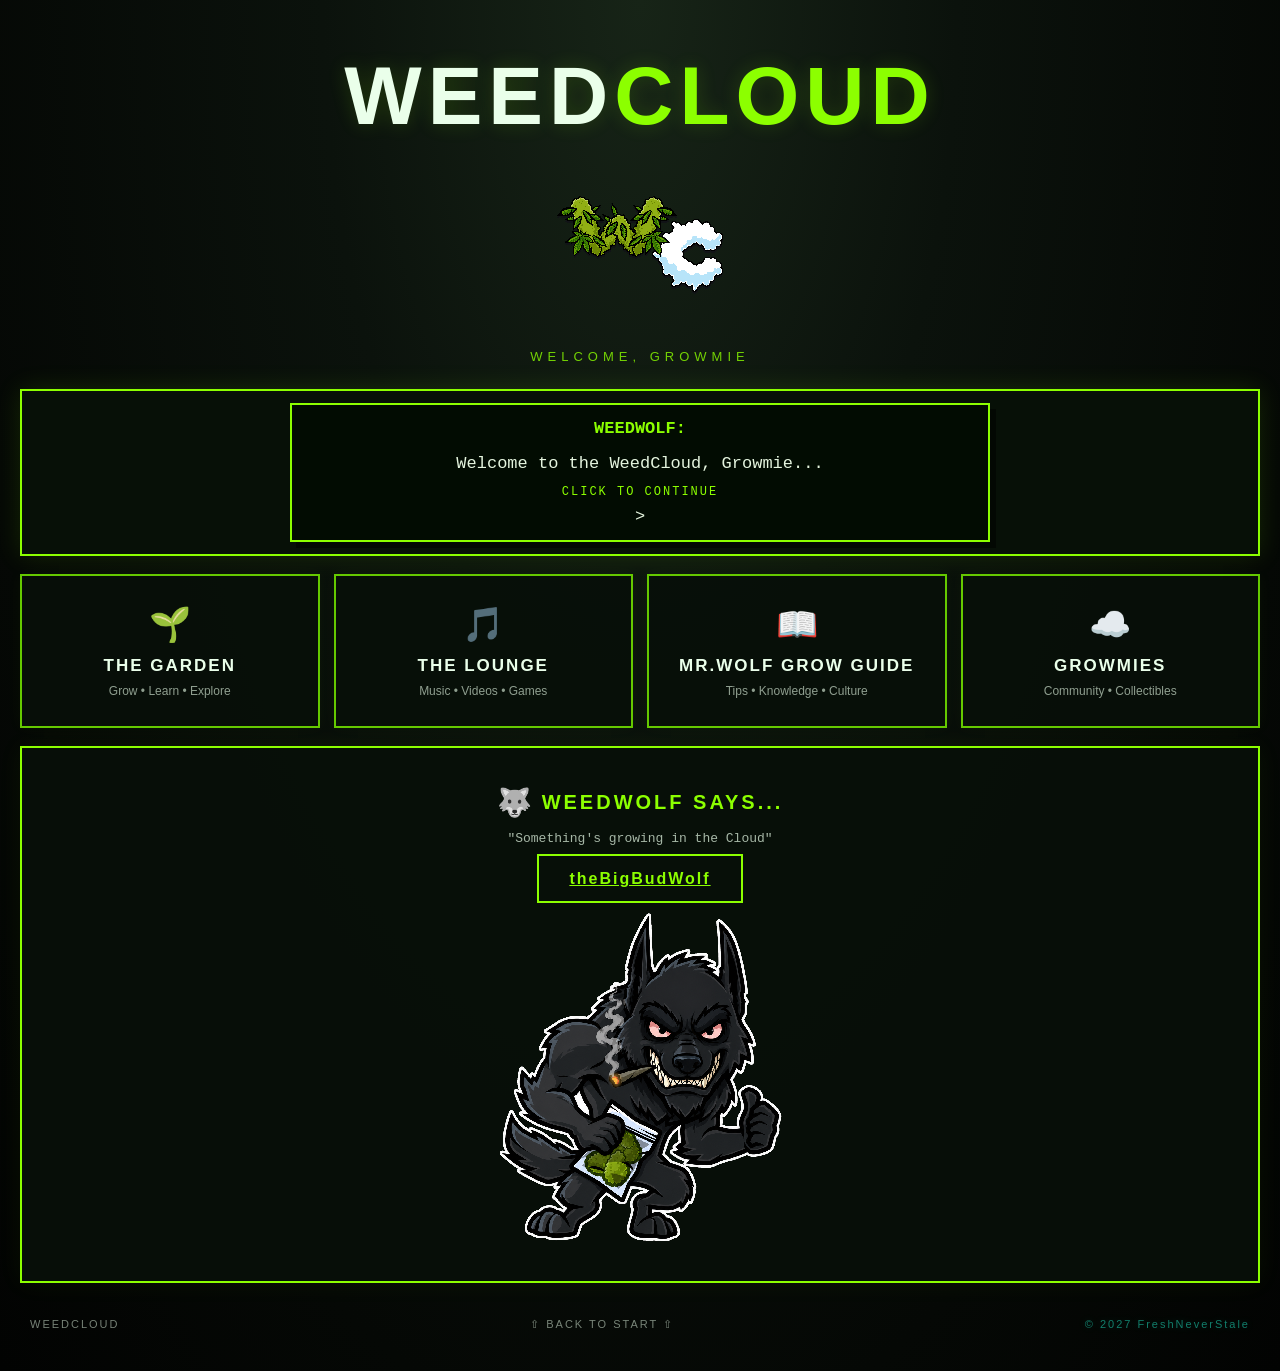
<file: index.html>
<!DOCTYPE html>
<html lang="en">
<head>
    <meta charset="UTF-8">
    <meta name="viewport" content="width=device-width, initial-scale=1.0">

    <title>WildCoreWeedCloud — Welcome, Growmie</title>

    <link rel="stylesheet" href="style.css">
    <script src="script.js" defer></script>
</head>

<body>

    <!-- ATMOSPHERIC SMOKE -->
    <div class="smoke-layer smoke-1"></div>
    <div class="smoke-layer smoke-2"></div>
    <div class="smoke-layer smoke-3"></div>
    <div class="smoke-layer smoke-4"></div>
    <div class="smoke-layer smoke-5"></div>


    <main class="landing-page">

        <!-- HEADER -->
        <header class="site-header">

            <div class="logo"> WEED<span>CLOUD</span> </div> <img src="assets/weedcloud-logo.png" alt="WildCoreWeedCloud" class="weedcloud-logo" > <div class="tagline"> WELCOME, GROWMIE </div>
        </header>


        <!-- HERO / PIXEL WORLD -->
        <section class="hero">

            

            <div class="weedwolf-message" id="weedwolf-message"
                role="button" tabindex="0"
                aria-label="clcik to hear the next WeedWolf message">

                <span class="message-name">
                    WEEDWOLF:
                </span>

                <span class="message-text" id="message-text">
    Welcome to the WeedCloud, Growmie...
</span>
<span class="message-prompt"> CLICK TO CONTINUE 
</span>>
            </div>

        </section>


        <!-- MAIN NAVIGATION -->
        <nav class="main-navigation">

            <a href="#" class="nav-card">

                <div class="nav-icon">🌱</div>

                <h2>THE GARDEN</h2>

                <p>
                    Grow • Learn • Explore
                </p>

            </a>


            <a href="lounge.html" class="nav-card">

                <div class="nav-icon">🎵</div>

                <h2>THE LOUNGE</h2>

                <p>
                    Music • Videos • Games
                </p>

            </a>


            <a href="grow-guide.html" class="nav-card">

                <div class="nav-icon">📖</div>

                <h2>MR.WOLF GROW GUIDE</h2>

                <p>
                    Tips • Knowledge • Culture
                </p>

            </a>


            <a href="#" class="nav-card">

                <div class="nav-icon">☁️</div>

                <h2>GROWMIES</h2>

                <p>
                    Community • Collectibles
                </p>

            </a>

        </nav>


        <!-- WEEDWOLF FEATURE -->
        <section class="weedwolf-section">

            <div class="weedwolf-title">

                <span>🐺</span>

                <h2>
                    WEEDWOLF SAYS...
                </h2>

            </div>

            <p>
                "Something's growing in the Cloud"
            </p>

<a href="weedwolf.html" class="enter-button">theBigBudWolf</a> <img src="assets/weedwolf-logo.png" alt="WeedWolf" class="weedwolf-logo" >
        </section>


        <!-- FOOTER -->
        <footer class="site-footer">

            <div>
                WEEDCLOUD
            </div>

            <div class="footer-links">

                <a href="#">⇧ BACK TO START ⇧ </a>

            </div>

            <div class="copyright">
                © 2027 FreshNeverStale 
            </div>

        </footer>

     </main>

  

</body>
</html>
</file>
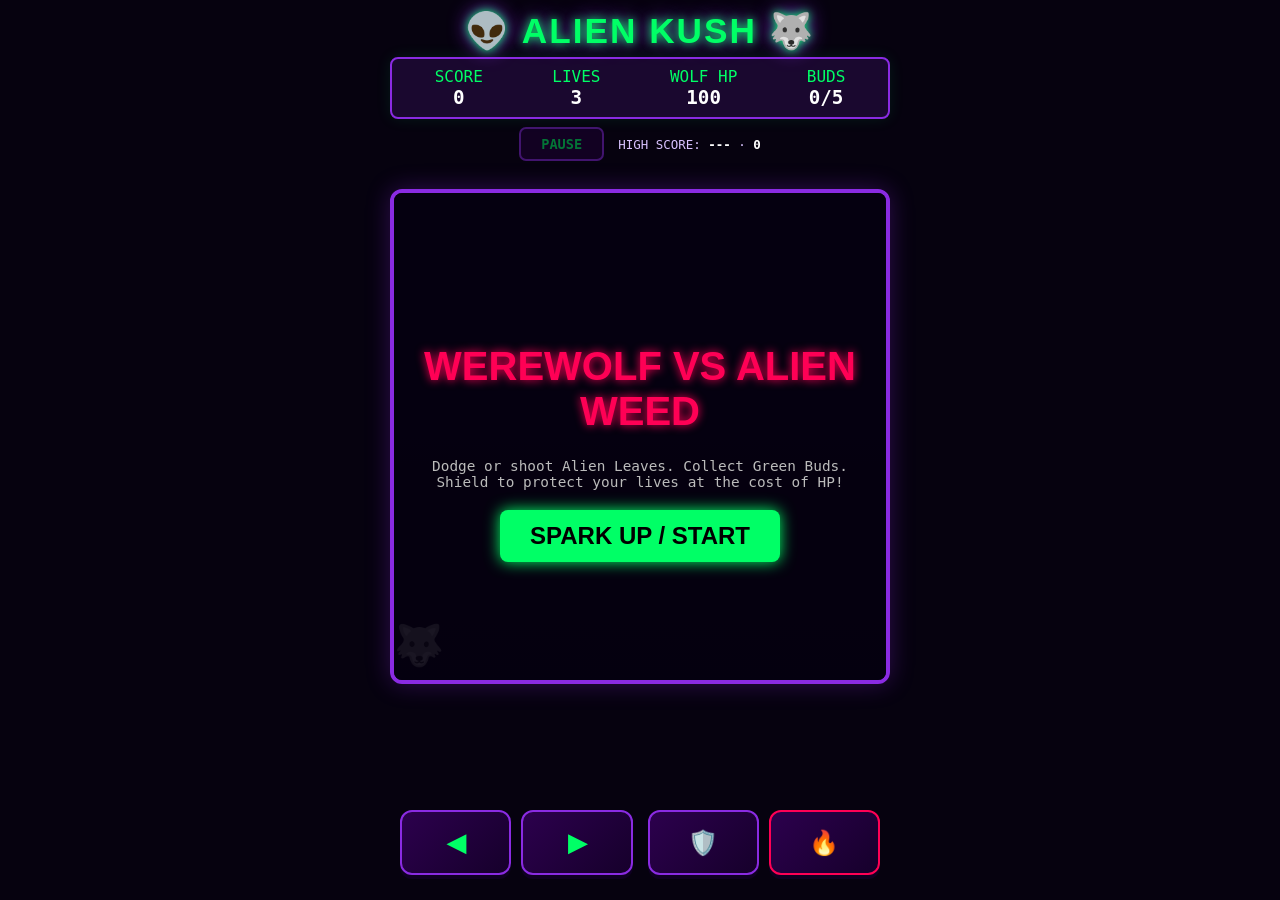
<file: alien-kush.html>
<!DOCTYPE html>
<html lang="en">
<head>
    <meta charset="UTF-8">
    <meta name="viewport" content="width=device-width, initial-scale=1.0, maximum-scale=1.0, user-scalable=no">
    <title>Alien Kush: Werewolf Chronicles</title>
    <style>
        * {
            box-sizing: border-box;
            user-select: none;
            -webkit-user-select: none;
        }
        body {
            margin: 0;
            padding: 0;
            background: #06020f;
            color: #00FF66;
            font-family: 'Impact', 'Arial Black', sans-serif;
            display: flex;
            flex-direction: column;
            align-items: center;
            justify-content: flex-start;
            min-height: 100vh;
            overflow: hidden;
        }

        h1 {
            margin: 10px 0 5px 0;
            font-size: 2.2rem;
            text-align: center;
            letter-spacing: 2px;
            color: #00FF66;
            text-shadow: 0 0 10px #00FF66, 0 0 20px #8A2BE2;
        }

        /* HUD Styling */
        #hud {
            display: flex;
            justify-content: space-around;
            width: 100%;
            max-width: 500px;
            background: rgba(138, 43, 226, 0.15);
            border: 2px solid #8A2BE2;
            border-radius: 8px;
            padding: 8px;
            font-size: 1rem;
            font-family: monospace;
            box-shadow: 0 0 15px rgba(0, 255, 102, 0.1);
            margin-bottom: 5px;
        }
        .hud-item {
            text-align: center;
        }
        .hud-val {
            color: #fff;
            font-weight: bold;
            display: block;
            font-size: 1.2rem;
        }
        #powerup-alert {
            color: #ff0055;
            font-weight: bold;
            text-shadow: 0 0 8px #ff0055;
            min-height: 20px;
            font-size: 0.9rem;
            margin-bottom: 5px;
        }

        /* Main Game Arena Box */
        #game-arena {
            position: relative;
            width: 100%;
            max-width: 500px;
            height: min(55vh, 560px);
            min-height: 280px;
            background: linear-gradient(180deg, #0d0022 0%, #050012 100%);
            border: 4px solid #8A2BE2;
            border-radius: 12px;
            overflow: hidden;
            box-shadow: 0 0 25px rgba(138, 43, 226, 0.3);
        }

        /* Game Entities */
        #werewolf {
            position: absolute;
            bottom: 10px;
            left: 225px; /* Center start */
            width: 50px;
            height: 50px;
            font-size: 40px;
            display: flex;
            align-items: center;
            justify-content: center;
            transition: transform 0.05s linear;
            z-index: 10;
        }
        .shield-active #werewolf::after {
            content: "🛡️";
            position: absolute;
            font-size: 55px;
            top: -5px;
            left: -3px;
            opacity: 0.6;
            animation: pulse 0.5s infinite alternate;
        }
        @keyframes pulse {
            from { transform: scale(0.95); }
            to { transform: scale(1.05); }
        }

        .entity {
            position: absolute;
            width: 40px;
            height: 40px;
            font-size: 32px;
            display: flex;
            align-items: center;
            justify-content: center;
            transform: translate(-50%, -50%);
        }

        .projectile {
            position: absolute;
            width: 6px;
            height: 20px;
            background: #ff0055;
            border-radius: 3px;
            box-shadow: 0 0 8px #ff0055, 0 0 15px #8A2BE2;
        }

        /* Mobile Controls Layout */
        #controls-container {
            display: flex;
            width: 100%;
            max-width: 500px;
            gap: 15px;
            padding: 10px;
            margin-top: auto;
            margin-bottom: 15px;
        }
        .control-group {
            display: flex;
            flex: 1;
            gap: 10px;
        }
        .btn {
            flex: 1;
            height: 65px;
            background: linear-gradient(135deg, #2c004d 0%, #16002b 100%);
            border: 2px solid #8A2BE2;
            border-radius: 12px;
            color: #00FF66;
            font-size: 1.5rem;
            font-weight: bold;
            display: flex;
            align-items: center;
            justify-content: center;
            box-shadow: 0 4px 0 #0f0022;
            cursor: pointer;
            touch-action: manipulation;
        }
        .btn:active {
            transform: translateY(3px);
            box-shadow: 0 1px 0 #0f0022;
            background: #3d0066;
            border-color: #00FF66;
        }
        #btn-fire {
            color: #ff0055;
            border-color: #ff0055;
        }

        /* Overlays */
        .overlay {
            position: absolute;
            top: 0; left: 0; width: 100%; height: 100%;
            background: rgba(5, 0, 15, 0.9);
            display: flex;
            flex-direction: column;
            align-items: center;
            justify-content: center;
            z-index: 100;
            text-align: center;
            padding: 20px;
        }
        .overlay h2 {
            font-size: 2.5rem;
            color: #ff0055;
            margin-bottom: 10px;
            text-shadow: 0 0 10px #ff0055;
        }
        #game-tools {
            width: 100%;
            max-width: 500px;
            display: flex;
            justify-content: center;
            align-items: center;
            gap: 14px;
            margin: 3px 0;
            font: 0.78rem monospace;
            color: #d8c2ff;
        }
        #pause-btn {
            padding: 7px 20px;
            background: #21003b;
            border: 2px solid #8A2BE2;
            border-radius: 7px;
            color: #00FF66;
            font: bold 0.85rem monospace;
            cursor: pointer;
            touch-action: manipulation;
        }
        #pause-btn:disabled { opacity: 0.45; cursor: default; }
        #pause-btn:focus-visible, #resume-btn:focus-visible,
        #save-score-btn:focus-visible, #player-name:focus-visible {
            outline: 2px solid white;
            outline-offset: 3px;
        }
        #high-score strong { color: #fff; }
        #score-entry {
            display: none;
            width: 100%;
            flex-direction: column;
            align-items: center;
            gap: 8px;
            margin: 4px 0 12px;
        }
        #player-name {
            width: min(220px, 90%);
            padding: 9px;
            border: 2px solid #8A2BE2;
            border-radius: 6px;
            background: #160022;
            color: white;
            font: 0.95rem monospace;
            text-align: center;
            user-select: text;
        }
        #save-score-btn {
            padding: 9px 18px;
            background: #00FF66;
            color: #000;
            border: 0;
            border-radius: 6px;
            font-weight: bold;
            cursor: pointer;
        }
        #score-save-message {
            min-height: 16px;
            color: #00FF66;
            font: 0.72rem monospace;
        }
        .start-btn {
            padding: 12px 30px;
            font-size: 1.5rem;
            background: #00FF66;
            color: #000;
            border: none;
            border-radius: 8px;
            font-weight: bold;
            cursor: pointer;
            box-shadow: 0 0 15px #00FF66;
        }
    </style>
</head>
<body>

    <h1>👽 ALIEN KUSH 🐺</h1>

    <div id="hud">
        <div class="hud-item">SCORE<span id="score" class="hud-val">0</span></div>
        <div class="hud-item">LIVES<span id="lives" class="hud-val">3</span></div>
        <div class="hud-item">WOLF HP<span id="hp" class="hud-val">100</span></div>
        <div class="hud-item">BUDS<span id="buds" class="hud-val">0/5</span></div>
    </div>

    <div id="game-tools">
        <button id="pause-btn" type="button" disabled>PAUSE</button>
        <div id="high-score">HIGH SCORE: <strong id="high-score-name">---</strong> · <strong id="high-score-value">0</strong></div>
    </div>
    <div id="powerup-alert"></div>

    <!-- Main Game Window Container -->
    <div id="game-arena">
        <div id="werewolf">🐺</div>

        <!-- Start/Game Over Screens inside the arena context -->
        <div id="start-screen" class="overlay">
            <h2>WEREWOLF VS ALIEN WEED</h2>
            <p style="color: #bbb; font-family: monospace; font-size: 0.9rem; margin-bottom: 20px;">
                Dodge or shoot Alien Leaves. Collect Green Buds. Shield to protect your lives at the cost of HP!
            </p>
            <button class="start-btn" onclick="startGame()">SPARK UP / START</button>
        </div>

        <div id="pause-screen" class="overlay" style="display: none;">
            <h2>TRANSMISSION PAUSED</h2>
            <p style="color:#bbb; font-family:monospace;">The action is on hold.</p>
            <button class="start-btn" id="resume-btn">RESUME GAME</button>
        </div>

        <div id="gameover-screen" class="overlay" style="display: none;">
            <h2>WASTED</h2>
            <p style="color: #fff; font-size: 1.2rem; margin-bottom: 12px;" id="final-score">Final Score: 0</p>
            <div id="score-entry">
                <p style="color:#00FF66; font: bold .85rem monospace;">NEW HIGH SCORE! ENTER YOUR NAME</p>
                <input id="player-name" type="text" maxlength="18" placeholder="PLAYER NAME" autocomplete="nickname">
                <button id="save-score-btn" type="button">SAVE HIGH SCORE</button>
                <p id="score-save-message" aria-live="polite"></p>
            </div>
            <button class="start-btn" style="background-color: #ff0055; box-shadow: 0 0 15px #ff0055;" onclick="startGame()">RUN IT BACK</button>
        </div>
    </div>

    <!-- Mobile Button Inputs Dashboard -->
    <div id="controls-container">
        <div class="control-group">
            <div class="btn" id="btn-left">◀</div>
            <div class="btn" id="btn-right">▶</div>
        </div>
        <div class="control-group">
            <div class="btn" id="btn-shield">🛡️</div>
            <div class="btn" id="btn-fire">🔥</div>
        </div>
    </div>

<script>
'use strict';

const arena = document.getElementById('game-arena');
const wolfElement = document.getElementById('werewolf');
const scoreElement = document.getElementById('score');
const livesElement = document.getElementById('lives');
const hpElement = document.getElementById('hp');
const budsElement = document.getElementById('buds');
const alertElement = document.getElementById('powerup-alert');
const startScreen = document.getElementById('start-screen');
const gameoverScreen = document.getElementById('gameover-screen');
const finalScoreElement = document.getElementById('final-score');
const pauseButton = document.getElementById('pause-btn');
const pauseScreen = document.getElementById('pause-screen');
const scoreEntry = document.getElementById('score-entry');
const playerNameInput = document.getElementById('player-name');
const scoreSaveMessage = document.getElementById('score-save-message');
const HIGH_SCORE_STORAGE_KEY = 'alienKushWerewolfChroniclesHighScore';

function readHighScore() {
    try {
        const stored = localStorage.getItem(HIGH_SCORE_STORAGE_KEY);
        if (!stored) return { name: '---', score: 0 };
        const record = JSON.parse(stored);
        if (!record || !Number.isFinite(Number(record.score))) return { name: '---', score: 0 };
        return {
            name: String(record.name || 'PLAYER').slice(0, 18),
            score: Math.max(0, Math.floor(Number(record.score)))
        };
    } catch (error) {
        return { name: '---', score: 0 };
    }
}

let highScoreRecord = readHighScore();

function updateHighScoreDisplay() {
    document.getElementById('high-score-name').textContent = highScoreRecord.name;
    document.getElementById('high-score-value').textContent = String(highScoreRecord.score);
}

function saveHighScore() {
    const name = playerNameInput.value.trim().slice(0, 18) || 'PLAYER';
    try {
        localStorage.setItem(HIGH_SCORE_STORAGE_KEY, JSON.stringify({ name, score }));
        highScoreRecord = { name, score };
        updateHighScoreDisplay();
        scoreSaveMessage.textContent = 'HIGH SCORE SAVED!';
        scoreEntry.style.display = 'none';
    } catch (error) {
        scoreSaveMessage.textContent = 'Browser storage unavailable. Score not saved.';
    }
}

let arenaWidth = arena.clientWidth;
let arenaHeight = arena.clientHeight;
let score = 0;
let lives = 3;
let hp = 100;
let buds = 0;
let isPowerUp = false;
let powerUpTime = 0;
let isPlaying = false;
let isPaused = false;
let isShielding = false;
let wolfX = 0;
let activeKeys = Object.create(null);
let touchLeft = false;
let touchRight = false;
let projectilesList = [];
let hazardsList = [];
let spawnInterval = null;
let masterLoopId = null;
let lastFrameTime = 0;
let fireCooldown = 0;

const wolfWidth = 45;
const wolfHeight = 45;
const playerSpeed = 360; // pixels per second
const projectileSpeed = 540;

function updateArenaSize() {
    arenaWidth = arena.clientWidth;
    arenaHeight = arena.clientHeight;
    wolfX = Math.max(0, Math.min(wolfX, arenaWidth - wolfWidth));
    wolfElement.style.left = `${wolfX}px`;
    wolfElement.style.bottom = '10px';
}
window.addEventListener('resize', updateArenaSize);

window.addEventListener('keydown', (event) => {
    if ((event.key === 'p' || event.key === 'P' || event.key === 'Escape') && isPlaying) {
        event.preventDefault();
        if (isPaused) resumeGame(); else pauseGame();
        return;
    }
    if (isPaused) return;
    if (['ArrowLeft', 'ArrowRight', 'ArrowUp', 'ArrowDown', ' '].includes(event.key)) {
        event.preventDefault();
    }
    activeKeys[event.key] = true;
    if ((event.key === 'ArrowUp' || event.key === ' ') && !event.repeat) execFire();
    if (event.key === 'ArrowDown') setShield(true);
});
window.addEventListener('keyup', (event) => {
    activeKeys[event.key] = false;
    if (event.key === 'ArrowDown') setShield(false);
});
window.addEventListener('blur', () => {
    clearHeldControls();
    if (isPlaying && !isPaused) pauseGame();
});

function setupHoldButton(id, callback) {
    const el = document.getElementById(id);
    const release = (event) => {
        if (event) event.preventDefault();
        callback(false);
    };
    el.addEventListener('pointerdown', (event) => {
        event.preventDefault();
        callback(true);
        if (el.setPointerCapture) el.setPointerCapture(event.pointerId);
    });
    el.addEventListener('pointerup', release);
    el.addEventListener('pointercancel', release);
    el.addEventListener('lostpointercapture', () => callback(false));
    el.addEventListener('contextmenu', (event) => event.preventDefault());
}
setupHoldButton('btn-left', value => touchLeft = value);
setupHoldButton('btn-right', value => touchRight = value);
setupHoldButton('btn-shield', setShield);
const fireButton = document.getElementById('btn-fire');
fireButton.addEventListener('pointerdown', (event) => {
    event.preventDefault();
    execFire();
});
fireButton.addEventListener('contextmenu', event => event.preventDefault());

function setShield(active) {
    isShielding = Boolean(active) && isPlaying && !isPaused;
    arena.classList.toggle('shield-active', isShielding);
}

function createDomElement(className, text = '') {
    const element = document.createElement('div');
    element.className = className;
    if (text) element.textContent = text;
    arena.appendChild(element);
    return element;
}

function execFire() {
    if (!isPlaying || isPaused) return;
    projectilesList.push({
        x: wolfX + wolfWidth / 2,
        y: arenaHeight - 65,
        element: createDomElement('projectile')
    });
}

function startGame() {
    clearInterval(spawnInterval);
    if (masterLoopId !== null) cancelAnimationFrame(masterLoopId);
    document.querySelectorAll('.projectile, .entity').forEach(element => element.remove());
    projectilesList = [];
    hazardsList = [];
    score = 0;
    lives = 3;
    hp = 100;
    buds = 0;
    isPowerUp = false;
    powerUpTime = 0;
    fireCooldown = 0;
    activeKeys = Object.create(null);
    touchLeft = false;
    touchRight = false;
    isShielding = false;
    arena.classList.remove('shield-active');
    updateArenaSize();
    wolfX = arenaWidth / 2 - wolfWidth / 2;
    wolfElement.style.left = `${wolfX}px`;
    updateHudDisplay();
    alertElement.textContent = '';
    startScreen.style.display = 'none';
    gameoverScreen.style.display = 'none';
    isPlaying = true;
    isPaused = false;
    pauseScreen.style.display = 'none';
    pauseButton.textContent = 'PAUSE';
    pauseButton.disabled = false;
    scoreEntry.style.display = 'none';
    scoreSaveMessage.textContent = '';
    lastFrameTime = 0;
    spawnInterval = setInterval(generateObjects, 900);
    masterLoopId = requestAnimationFrame(engineLoop);
}

function clearHeldControls() {
    activeKeys = Object.create(null);
    touchLeft = false;
    touchRight = false;
    isShielding = false;
    arena.classList.remove('shield-active');
}

function pauseGame() {
    if (!isPlaying || isPaused) return;
    isPaused = true;
    clearInterval(spawnInterval);
    spawnInterval = null;
    if (masterLoopId !== null) cancelAnimationFrame(masterLoopId);
    masterLoopId = null;
    clearHeldControls();
    pauseScreen.style.display = 'flex';
    pauseButton.textContent = 'RESUME';
}

function resumeGame() {
    if (!isPlaying || !isPaused) return;
    isPaused = false;
    pauseScreen.style.display = 'none';
    pauseButton.textContent = 'PAUSE';
    lastFrameTime = 0;
    spawnInterval = setInterval(generateObjects, 900);
    masterLoopId = requestAnimationFrame(engineLoop);
}

pauseButton.addEventListener('click', () => {
    if (isPaused) resumeGame(); else pauseGame();
});
document.getElementById('resume-btn').addEventListener('click', resumeGame);
document.getElementById('save-score-btn').addEventListener('click', saveHighScore);
playerNameInput.addEventListener('keydown', event => {
    if (event.key === 'Enter') saveHighScore();
});

function generateObjects() {
    if (!isPlaying || isPaused) return;

    // At one remaining life, occasionally spawn a catchable extra-life heart.
    // Only one heart can be active at a time, and hearts cannot be shot.
    const heartAlreadyActive = hazardsList.some(hazard => hazard.type === 'heart');
    if (lives === 1 && !heartAlreadyActive && Math.random() < 0.18) {
        hazardsList.push({
            x: Math.random() * Math.max(1, arenaWidth - 40) + 20,
            y: -20,
            speed: 180 + Math.random() * 120 + score * 0.04,
            type: 'heart',
            element: createDomElement('entity', '💖')
        });
        return;
    }

    const isAlien = Math.random() < 0.65;
    const itemSymbol = isAlien ? '👽' : '🌿';
    hazardsList.push({
        x: Math.random() * Math.max(1, arenaWidth - 40) + 20,
        y: -20,
        speed: 180 + Math.random() * 120 + score * 0.04,
        type: isAlien ? 'alien' : 'bud',
        element: createDomElement('entity', itemSymbol)
    });
}

function engineLoop(timestamp) {
    if (!isPlaying || isPaused) return;
    const delta = lastFrameTime ? Math.min((timestamp - lastFrameTime) / 1000, 0.04) : 1 / 60;
    lastFrameTime = timestamp;

    if (activeKeys.ArrowLeft || touchLeft) wolfX -= playerSpeed * delta;
    if (activeKeys.ArrowRight || touchRight) wolfX += playerSpeed * delta;
    wolfX = Math.max(0, Math.min(wolfX, arenaWidth - wolfWidth));
    wolfElement.style.left = `${wolfX}px`;

    if (isPowerUp) {
        powerUpTime -= delta * 60;
        alertElement.textContent = `🔥 BLUNT POWER BLITZ: ${Math.max(0, Math.ceil(powerUpTime / 60))}s`;
        fireCooldown -= delta;
        if (fireCooldown <= 0) {
            execFire();
            fireCooldown = 0.12;
        }
        if (powerUpTime <= 0) {
            isPowerUp = false;
            alertElement.textContent = '';
        }
    }

    for (let i = projectilesList.length - 1; i >= 0; i--) {
        const projectile = projectilesList[i];
        projectile.y -= projectileSpeed * delta;
        projectile.element.style.left = `${projectile.x - 3}px`;
        projectile.element.style.top = `${projectile.y}px`;
        if (projectile.y < -25) {
            projectile.element.remove();
            projectilesList.splice(i, 1);
        }
    }

    for (let i = hazardsList.length - 1; i >= 0; i--) {
        const hazard = hazardsList[i];
        hazard.y += hazard.speed * delta;
        hazard.element.style.left = `${hazard.x}px`;
        hazard.element.style.top = `${hazard.y}px`;

        if (hazard.y > arenaHeight + 30) {
            hazard.element.remove();
            hazardsList.splice(i, 1);
            continue;
        }

        let wasShot = false;
        for (let j = projectilesList.length - 1; j >= 0; j--) {
            const projectile = projectilesList[j];
            if (hazard.type !== 'heart' && Math.abs(projectile.x - hazard.x) < 25 && Math.abs(projectile.y - hazard.y) < 25) {
                score += hazard.type === 'alien' ? 20 : 5;
                hazard.element.textContent = '💥';
                const explosionElement = hazard.element;
                setTimeout(() => explosionElement.remove(), 150);
                projectile.element.remove();
                projectilesList.splice(j, 1);
                hazardsList.splice(i, 1);
                updateHudDisplay();
                wasShot = true;
                break;
            }
        }
        if (wasShot) continue;

        const playerCenterX = wolfX + wolfWidth / 2;
        const playerCenterY = arenaHeight - 65 + wolfHeight / 2;
        if (Math.abs(hazard.x - playerCenterX) < 35 && Math.abs(hazard.y - playerCenterY) < 35) {
            if (hazard.type === 'heart') {
                lives++;
                score += 5;
                alertElement.textContent = '💖 EXTRA LIFE +5 POINTS!';
                setTimeout(() => {
                    if (isPlaying && !isPowerUp) alertElement.textContent = '';
                }, 1200);
            } else if (hazard.type === 'bud') {
                // Catching a leaf earns 20 points, even while shielding.
                score += 20;
                buds++;
                if (buds >= 5) {
                    isPowerUp = true;
                    powerUpTime = 300; // 5 seconds at 60 frames per second
                    buds = 0;
                }
            } else if (isShielding) {
                if (hazard.type === 'alien') hp -= 15;
            } else if (hazard.type === 'alien') {
                lives--;
            }
            hazard.element.remove();
            hazardsList.splice(i, 1);
            if (hp <= 0) {
                hp = 100;
                lives--;
            }
            updateHudDisplay();
            if (lives <= 0) {
                endGameSession();
                return;
            }
        }
    }
    masterLoopId = requestAnimationFrame(engineLoop);
}

function updateHudDisplay() {
    scoreElement.textContent = String(score);
    livesElement.textContent = '❤️'.repeat(Math.max(0, lives)) || '0';
    hpElement.textContent = `${hp}%`;
    budsElement.textContent = `${buds}/5`;
}

function endGameSession() {
    isPlaying = false;
    isPaused = false;
    pauseButton.disabled = true;
    pauseButton.textContent = 'PAUSE';
    pauseScreen.style.display = 'none';
    clearInterval(spawnInterval);
    if (masterLoopId !== null) cancelAnimationFrame(masterLoopId);
    isShielding = false;
    arena.classList.remove('shield-active');
    finalScoreElement.textContent = `Final Score: ${score}`;
    scoreEntry.style.display = score > highScoreRecord.score ? 'flex' : 'none';
    playerNameInput.value = '';
    scoreSaveMessage.textContent = '';
    gameoverScreen.style.display = 'flex';
}

updateArenaSize();
updateHighScoreDisplay();
</script>
</body>
</html>
</file>
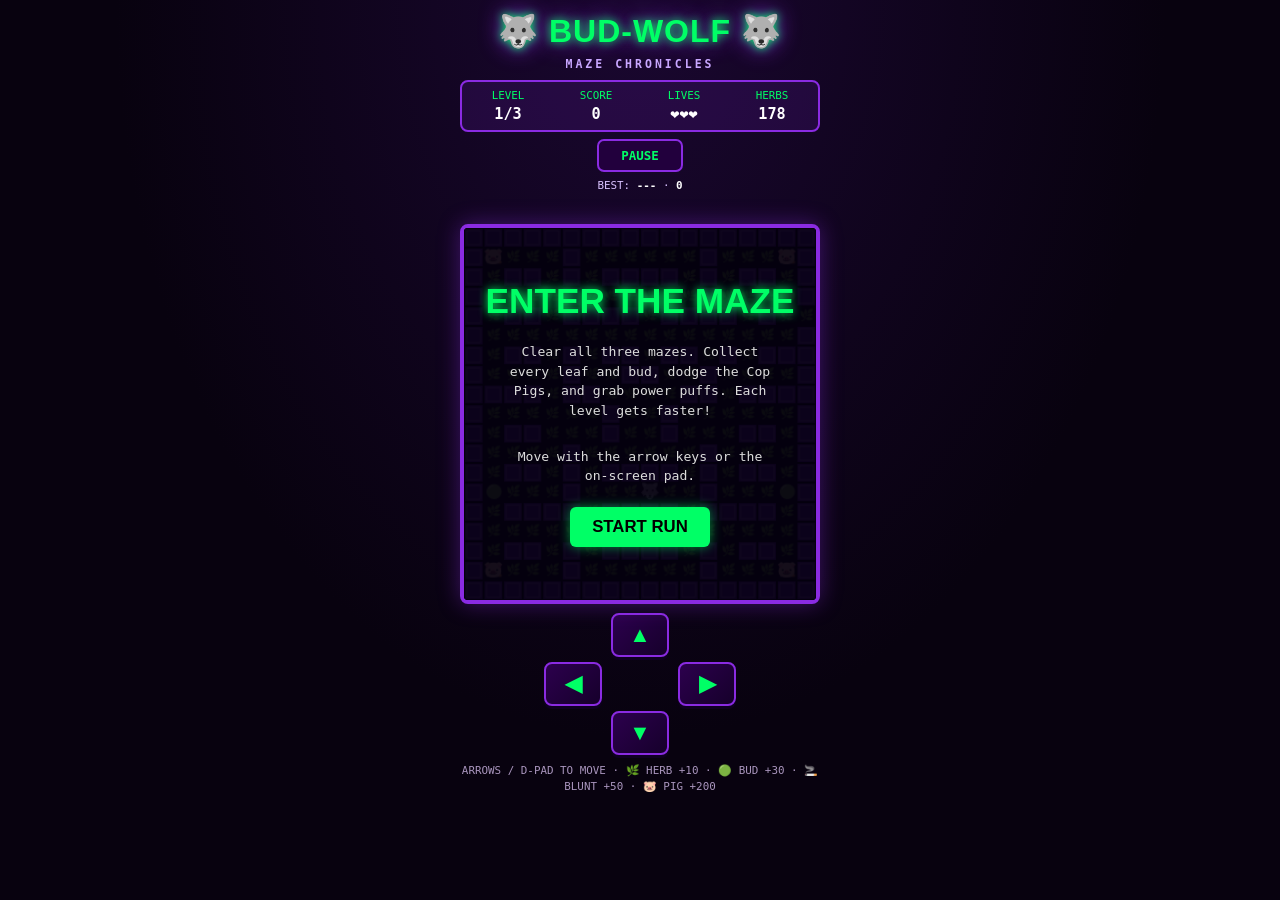
<file: bud-wolf.html>
<!DOCTYPE html>
<html lang="en">
<head>
<meta charset="UTF-8">
<meta name="viewport" content="width=device-width, initial-scale=1.0">
<title>Bud-Wolf: Maze Chronicles</title>
<style>
  :root { --lime:#00ff66; --violet:#8a2be2; --pink:#ff0055; --bg:#08020f; }
  * { box-sizing:border-box; user-select:none; -webkit-user-select:none; }
  body {
    margin:0; min-height:100vh; padding:10px 12px 16px;
    background:radial-gradient(ellipse at top, #1a0730 0%, var(--bg) 58%);
    color:var(--lime); font-family:Impact,"Arial Black",sans-serif;
    display:flex; flex-direction:column; align-items:center; gap:7px;
  }
  h1 { margin:2px 0 0; text-align:center; font-size:clamp(1.45rem,5vw,2rem);
       letter-spacing:1px; text-shadow:0 0 10px var(--lime),0 0 22px var(--violet); }
  .subtitle { margin:0 0 2px; color:#c8a6ff; font:700 .72rem monospace; letter-spacing:3px; }
  #hud { width:min(100%,360px); display:flex; justify-content:space-around; gap:6px;
         padding:7px 5px; border:2px solid var(--violet); border-radius:8px;
         background:#8a2be222; font: .68rem monospace; text-align:center; }
  .hud-val { display:block; color:white; font:bold .95rem monospace; margin-top:3px; }
  #power-alert { min-height:18px; color:var(--pink); text-align:center;
                 font:bold .82rem monospace; text-shadow:0 0 8px var(--pink); }
  #game-container { position:relative; width:min(100%,360px); aspect-ratio:18/19;
                    border:4px solid var(--violet); border-radius:8px; overflow:hidden;
                    background:#020005; box-shadow:0 0 22px #8a2be266; }
  canvas { display:block; width:100%; height:100%; }
  .overlay { position:absolute; inset:0; display:flex; flex-direction:column;
             align-items:center; justify-content:center; z-index:5; text-align:center;
             padding:15px; background:#05000fee; }
  .overlay h2 { margin:0 0 8px; font-size:clamp(1.65rem,7vw,2.2rem);
                color:var(--lime); text-shadow:0 0 10px var(--lime); }
  .overlay h2.wasted { color:var(--pink); text-shadow:0 0 10px var(--pink); }
  .overlay p { max-width:270px; color:#ddd; font: .82rem/1.5 monospace; }
  button { font:inherit; }
  .start-btn { padding:10px 22px; font-size:1.05rem; background:var(--lime); color:#000;
               border:0; border-radius:6px; font-weight:900; cursor:pointer;
               box-shadow:0 0 12px #00ff6688; margin-top:8px; }
  .start-btn:focus-visible,.dbtn:focus-visible,#pause-btn:focus-visible,
  #save-score-btn:focus-visible,#player-name:focus-visible { outline:2px solid white; outline-offset:3px; }
  #pause-row { width:min(100%,360px); display:flex; justify-content:center; gap:8px; }
  #pause-btn { padding:7px 22px; color:var(--lime); background:#22003d;
    border:2px solid var(--violet); border-radius:7px; font:bold .78rem monospace;
    cursor:pointer; touch-action:manipulation; }
  #best-score { width:min(100%,360px); text-align:center; color:#d9c2ff;
    font: .68rem monospace; }
  #best-score strong { color:white; }
  #player-name { width:min(100%,220px); padding:9px; margin:7px auto 0;
    border:2px solid var(--violet); border-radius:6px; background:#160022;
    color:white; font: .9rem monospace; text-align:center; user-select:text; }
  #save-score-btn { padding:9px 18px; margin-top:7px; background:var(--lime);
    color:#000; border:0; border-radius:6px; font-weight:900; cursor:pointer; }
  #score-entry { display:none; flex-direction:column; align-items:center; }
  #saved-score-message { min-height:18px; color:var(--lime); font: .72rem monospace; }
  #dpad-container { width:min(100%,300px); display:flex; flex-direction:column;
                    align-items:center; gap:5px; margin:2px auto 0; }
  .dpad-row { display:flex; justify-content:center; align-items:center; gap:9px; }
  .dbtn { width:58px; height:44px; display:flex; align-items:center; justify-content:center;
          color:var(--lime); font-size:1.35rem; font-weight:bold; cursor:pointer;
          background:linear-gradient(135deg,#2c004d,#16002b);
          border:2px solid var(--violet); border-radius:8px;
          box-shadow:0 3px 0 #0f0022; touch-action:manipulation; }
  .dbtn:active { transform:translateY(2px); background:#3d0066; border-color:var(--lime); }
  .spacer { width:58px; height:44px; }
  .help { max-width:360px; margin:1px 0 0; color:#a995bd; text-align:center;
          font: .68rem/1.5 monospace; }
  @media (max-height:700px) { body { padding-top:5px; gap:4px; } .dbtn { height:38px; } }
</style>
</head>
<body>
  <h1>🐺 BUD-WOLF 🐺</h1>
  <p class="subtitle">MAZE CHRONICLES</p>
  <div id="hud" aria-label="Game status">
    <div>LEVEL<span id="level" class="hud-val">1/3</span></div>
    <div>SCORE<span id="score" class="hud-val">0</span></div>
    <div>LIVES<span id="lives" class="hud-val">❤️❤️❤️</span></div>
    <div>HERBS<span id="leaves-rem" class="hud-val">0</span></div>
  </div>
  <div id="pause-row">
    <button id="pause-btn" type="button" disabled>PAUSE</button>
  </div>
  <div id="best-score">BEST: <strong id="best-name">---</strong> · <strong id="best-value">0</strong></div>
  <div id="power-alert" aria-live="polite"></div>
  <div id="game-container">
    <canvas id="mazeCanvas" width="360" height="380" aria-label="Bud-Wolf maze game"></canvas>
    <div id="start-screen" class="overlay">
      <h2>ENTER THE MAZE</h2>
      <p>Clear all three mazes. Collect every leaf and bud, dodge the Cop Pigs, and grab power puffs. Each level gets faster!</p>
      <p>Move with the arrow keys or the on-screen pad.</p>
      <button class="start-btn" id="start-btn">START RUN</button>
    </div>
    <div id="level-screen" class="overlay" style="display:none">
      <h2 id="level-title">LEVEL CLEARED!</h2>
      <p id="level-message">Next maze loading...</p>
      <button class="start-btn" id="next-level-btn">NEXT LEVEL</button>
    </div>
    <div id="pause-screen" class="overlay" style="display:none">
      <h2>RUN PAUSED</h2>
      <p>Your maze is waiting. Resume when you're ready.</p>
      <button class="start-btn" id="resume-btn">RESUME RUN</button>
    </div>
    <div id="gameover-screen" class="overlay" style="display:none">
      <h2 id="end-title" class="wasted">BUSTED!</h2>
      <p id="final-score">Final Score: 0</p>
      <div id="score-entry">
        <p>NEW HIGH SCORE! ENTER YOUR NAME</p>
        <input id="player-name" type="text" maxlength="16" placeholder="Your name" autocomplete="nickname">
        <button id="save-score-btn" type="button">SAVE HIGH SCORE</button>
        <p id="saved-score-message" aria-live="polite"></p>
      </div>
      <button class="start-btn" id="end-btn">RUN IT BACK</button>
    </div>
  </div>
  <div id="dpad-container" aria-label="Movement controls">
    <div class="dpad-row"><button class="dbtn" id="btn-up" aria-label="Move up">▲</button></div>
    <div class="dpad-row">
      <button class="dbtn" id="btn-left" aria-label="Move left">◀</button>
      <div class="spacer" aria-hidden="true"></div>
      <button class="dbtn" id="btn-right" aria-label="Move right">▶</button>
    </div>
    <div class="dpad-row"><button class="dbtn" id="btn-down" aria-label="Move down">▼</button></div>
  </div>
  <p class="help">ARROWS / D-PAD TO MOVE · 🌿 HERB +10 · 🟢 BUD +30 · 🚬 BLUNT +50 · 🐷 PIG +200</p>

<script>
(() => {
  "use strict";
  const canvas = document.getElementById("mazeCanvas");
  const ctx = canvas.getContext("2d");
  const tileSize = 20, cols = 18, rows = 19;

  // # = wall, . = leaf, o = bonus bud, P = power puff
  const baseMaze = [
    "##################",
    "#....#......#....#",
    "#.##.#.####.#.##.#",
    "#o...#......#...o#",
    "#.##.####.####.#..",
    "#................#",
    "#.##.#.##.##.#.###",
    "#....#..##..#....#",
    "####.##....##.####",
    "#......#..#......#",
    "#.##...#..#...##.#",
    "#....#......#....#",
    "#.##.#.####.#.##.#",
    "#o...#......#...o#",
    "#.####.####.####.#",
    "#................#",
    "#.##.#.####.#.##.#",
    "#....#......#....#",
    "##################"
  ];
  // Each level starts from the same proven connected base, then opens
  // different wall sections to create genuinely different routes.
  // Only walls are removed, never corridors closed, so no collectible can
  // become trapped behind a newly placed wall.
  function carveVariant(openings) {
    const grid = baseMaze.map(row => row.split(""));
    for (const [x, y] of openings) {
      if (y > 0 && y < rows - 1 && x > 0 && x < cols - 1) {
        grid[y][x] = ".";
      }
    }
    return grid.map(row => row.join(""));
  }
  const mapVariants = [
    baseMaze,
    carveVariant([
      [5,2],[12,2],[5,4],[12,4],[8,6],[9,6],
      [3,8],[14,8],[5,10],[12,10],[8,12],[9,12],
      [5,16],[12,16]
    ]),
    carveVariant([
      [2,2],[3,2],[14,2],[15,2],[8,4],[9,4],
      [3,6],[14,6],[6,7],[11,7],[4,8],[13,8],
      [8,10],[9,10],[2,12],[15,12],[6,14],[11,14],
      [5,16],[12,16]
    ])
  ];
  const levelNames = ["The Green Run", "Purple Haze", "Wolf Territory"];
  const levelTickMs = [190, 215, 240];

  let map = [], score = 0, lives = 3, totalItems = 0, currentLevel = 1;
  let isPlaying = false, isPaused = false, loopId = null, powerMode = false, powerTimer = 0;
  const HIGH_SCORE_KEY = "budWolfMazeChroniclesHighScore";
  let highScoreRecord = loadHighScore();

  function loadHighScore() {
    try {
      const raw = localStorage.getItem(HIGH_SCORE_KEY);
      if (!raw) return { name: "---", score: 0 };
      const saved = JSON.parse(raw);
      if (!saved || !Number.isFinite(Number(saved.score))) return { name: "---", score: 0 };
      return { name: String(saved.name || "PLAYER").slice(0, 16), score: Math.max(0, Number(saved.score)) };
    } catch (_) {
      return { name: "---", score: 0 };
    }
  }

  function updateHighScoreDisplay() {
    $("best-name").textContent = highScoreRecord.name;
    $("best-value").textContent = highScoreRecord.score;
  }

  function saveHighScore() {
    const name = $("player-name").value.trim().slice(0, 16) || "PLAYER";
    try {
      localStorage.setItem(HIGH_SCORE_KEY, JSON.stringify({ name, score }));
      highScoreRecord = { name, score };
      updateHighScoreDisplay();
      $("saved-score-message").textContent = "HIGH SCORE SAVED!";
      $("score-entry").style.display = "none";
    } catch (_) {
      $("saved-score-message").textContent = "Could not save in this browser.";
    }
  }
  let wolf = {x:9,y:13,dx:0,dy:0,nextX:0,nextY:0};
  let pigs = [];

  const $ = id => document.getElementById(id);
  function buildMap() {
    // Clamp the level and fall back safely if a browser has stale or partial state.
    currentLevel = Math.max(1, Math.min(mapVariants.length, Number(currentLevel) || 1));
    const blueprint = mapVariants[currentLevel - 1] || mapVariants[0] || baseMaze;
    map = blueprint.map(line => String(line).split("").map(ch => {
      if (ch === "#") return 1;
      if (ch === "o") return 3;
      if (ch === "P") return 4;
      return ch === "." ? 0 : 2;
    }));
    // Power puffs sit in reachable corner corridors on every layout.
    [[1,1],[16,1],[1,17],[16,17]].forEach(([x,y]) => {
      if (map[y][x] !== 1) map[y][x] = 4;
    });
    totalItems = 0;
    for (const row of map) {
      if (!Array.isArray(row)) continue;
      for (const tile of row) {
        if (tile === 0 || tile === 3 || tile === 4) totalItems++;
      }
    }
  }
  function resetPositions() {
    wolf = {x:9,y:13,dx:0,dy:0,nextX:0,nextY:0};
    pigs = [
      {x:1,y:1,dx:1,dy:0},
      {x:16,y:1,dx:-1,dy:0},
      {x:1,y:17,dx:1,dy:0},
      {x:16,y:17,dx:-1,dy:0}
    ];
  }
  function walkable(x,y) {
    if (x < 0 || x >= cols) return y >= 5 && y <= 15; // side tunnels wrap
    if (y < 0 || y >= rows) return false;
    return map[y] && map[y][x] !== 1;
  }
  function setDirection(dx,dy) {
    if (!isPlaying || isPaused) return;
    wolf.nextX = dx; wolf.nextY = dy;
  }
  function setupButton(id,dx,dy) {
    const el = $(id);
    el.addEventListener("pointerdown", e => { e.preventDefault(); setDirection(dx,dy); });
  }
  setupButton("btn-up",0,-1);
  setupButton("btn-down",0,1);
  setupButton("btn-left",-1,0);
  setupButton("btn-right",1,0);

  window.addEventListener("keydown", e => {
    const dirs = {
      ArrowUp:[0,-1], ArrowDown:[0,1], ArrowLeft:[-1,0], ArrowRight:[1,0],
      w:[0,-1], s:[0,1], a:[-1,0], d:[1,0],
      W:[0,-1], S:[0,1], A:[-1,0], D:[1,0]
    };
    if (dirs[e.key]) {
      e.preventDefault();
      setDirection(...dirs[e.key]);
    }
    if ((e.key === "p" || e.key === "P" || e.key === "Escape") && isPlaying) {
      e.preventDefault();
      if (isPaused) resumeGame(); else pauseGame();
      return;
    }
    if ((e.key === " " || e.key === "Enter") && !isPlaying &&
        ($("start-screen").style.display !== "none" || $("gameover-screen").style.display !== "none")) {
      startGame($("gameover-screen").style.display !== "none" ? currentLevel : 1);
    }
  });

  function startGame(levelToStart = 1) {
    if (loopId !== null) clearTimeout(loopId);
    score = 0; lives = 3; powerMode = false; powerTimer = 0; isPaused = false;
    $("pause-screen").style.display = "none";
    $("pause-btn").textContent = "PAUSE";
    $("pause-btn").disabled = false;
    $("score-entry").style.display = "none";
    $("saved-score-message").textContent = "";
    currentLevel = Math.max(1, Math.min(3, levelToStart));
    buildMap(); resetPositions();
    loadLevel();
    $("start-screen").style.display = "none";
    $("gameover-screen").style.display = "none";
    $("level-screen").style.display = "none";
  }
  function loadLevel() {
    powerMode = false; powerTimer = 0;
    buildMap(); resetPositions();
    $("power-alert").textContent = "";
    isPlaying = true;
    $("pause-btn").disabled = false;
    updateHud(); drawArena();
    loopId = setTimeout(gameTick, levelTickMs[currentLevel - 1]);
  }
  function pauseGame() {
    if (!isPlaying || isPaused) return;
    isPaused = true;
    if (loopId !== null) clearTimeout(loopId);
    loopId = null;
    $("pause-screen").style.display = "flex";
    $("pause-btn").textContent = "RESUME";
  }

  function resumeGame() {
    if (!isPlaying || !isPaused) return;
    isPaused = false;
    $("pause-screen").style.display = "none";
    $("pause-btn").textContent = "PAUSE";
    loopId = setTimeout(gameTick, levelTickMs[currentLevel - 1]);
  }

  $("pause-btn").addEventListener("click", () => {
    if (isPaused) resumeGame(); else pauseGame();
  });
  $("resume-btn").addEventListener("click", resumeGame);
  $("save-score-btn").addEventListener("click", saveHighScore);
  $("player-name").addEventListener("keydown", e => {
    if (e.key === "Enter") saveHighScore();
  });

  function nextLevel() {
    if (currentLevel >= 3) { startGame(); return; }
    currentLevel++;
    $("level-screen").style.display = "none";
    loadLevel();
  }
  $("start-btn").addEventListener("click", startGame);
  $("end-btn").addEventListener("click", () => startGame(currentLevel));
  $("next-level-btn").addEventListener("click", nextLevel);

  function updateHud() {
    $("level").textContent = `${currentLevel}/3`;
    $("score").textContent = score;
    $("lives").textContent = "❤️".repeat(Math.max(0,lives)) || "0";
    $("leaves-rem").textContent = totalItems;
  }
  function endGame(won) {
    isPlaying = false; isPaused = false;
    if (loopId !== null) clearTimeout(loopId);
    loopId = null;
    $("pause-screen").style.display = "none";
    $("pause-btn").disabled = true;
    $("pause-btn").textContent = "PAUSE";
    const title = $("end-title");
    title.textContent = won ? "MAZE CLEARED!" : "BUSTED!";
    title.className = won ? "" : "wasted";
    if (won) { title.style.color = "var(--lime)"; title.style.textShadow = "0 0 10px var(--lime)"; }
    else { title.style.color = ""; title.style.textShadow = ""; }
    $("final-score").textContent = `Final Score: ${score}`;
    $("score-entry").style.display = score > highScoreRecord.score ? "flex" : "none";
    $("player-name").value = "";
    $("saved-score-message").textContent = "";
    $("gameover-screen").style.display = "flex";
  }
  function moveEntity(entity,dx,dy) {
    let nx = entity.x + dx, ny = entity.y + dy;
    if (nx < 0) nx = cols - 1;
    if (nx >= cols) nx = 0;
    if (walkable(nx,ny)) { entity.x = nx; entity.y = ny; return true; }
    return false;
  }
  function choosePigDirection(pig) {
    const dirs = [{x:1,y:0},{x:-1,y:0},{x:0,y:1},{x:0,y:-1}];
    let options = dirs.filter(d => walkable(pig.x+d.x,pig.y+d.y) &&
      !(d.x === -pig.dx && d.y === -pig.dy));
    if (!options.length) options = dirs.filter(d => walkable(pig.x+d.x,pig.y+d.y));
    if (!options.length) return;
    // Sometimes chase the player; otherwise keep movement less predictable.
    if (!powerMode && Math.random() < 0.38) {
      options.sort((a,b) => {
        const da = Math.abs(pig.x+a.x-wolf.x)+Math.abs(pig.y+a.y-wolf.y);
        const db = Math.abs(pig.x+b.x-wolf.x)+Math.abs(pig.y+b.y-wolf.y);
        return da-db;
      });
      if (Math.random() < 0.7) return options[0];
    }
    return options[Math.floor(Math.random()*options.length)];
  }
  function gameTick() {
    if (!isPlaying || isPaused) return;
    if (powerMode) {
      powerTimer--;
      $("power-alert").textContent = `POWER PUFF ACTIVE: ${Math.ceil(powerTimer/6)}s`;
      if (powerTimer <= 0) { powerMode = false; $("power-alert").textContent = ""; }
    }
    if ((wolf.nextX || wolf.nextY) && walkable(wolf.x+wolf.nextX,wolf.y+wolf.nextY)) {
      wolf.dx = wolf.nextX; wolf.dy = wolf.nextY;
    }
    moveEntity(wolf,wolf.dx,wolf.dy);

    const tile = map[wolf.y][wolf.x];
    if (tile === 0 || tile === 3 || tile === 4) {
      map[wolf.y][wolf.x] = 2;
      totalItems--;
      score += tile === 0 ? 10 : tile === 3 ? 30 : 50;
      if (tile === 4) { powerMode = true; powerTimer = 42; }
      updateHud();
      if (totalItems <= 0) {
        drawArena();
        isPlaying = false;
        $("pause-btn").disabled = true;
        if (loopId !== null) clearTimeout(loopId);
        loopId = null;
        if (currentLevel < 3) {
          $("level-title").textContent = `LEVEL ${currentLevel} CLEARED!`;
          $("level-title").style.color = "var(--lime)";
          $("level-title").style.textShadow = "0 0 10px var(--lime)";
          $("level-message").textContent = `${levelNames[currentLevel]} is next. The pigs get faster! Current score: ${score}`;
          $("next-level-btn").textContent = `ENTER LEVEL ${currentLevel + 1}`;
          $("level-screen").style.display = "flex";
        } else {
          endGame(true);
        }
        return;
      }
    }

    for (const pig of pigs) {
      // Check before and after pig movement so running into a pig during
      // Weed Rage reliably awards the catch, even if it would move away.
      if (pig.x === wolf.x && pig.y === wolf.y) {
        if (powerMode) {
          score += 200;
          pig.x = 8; pig.y = 9; pig.dx = -1; pig.dy = 0;
          $("power-alert").textContent = "WEED RAGE! PIG CAUGHT +200";
          updateHud();
          continue;
        } else {
          lives--;
          updateHud();
          if (lives <= 0) { drawArena(); endGame(false); return; }
          resetPositions(); break;
        }
      }
      const d = choosePigDirection(pig);
      if (d) { pig.dx = d.x; pig.dy = d.y; }
      moveEntity(pig,pig.dx,pig.dy);
      if (pig.x === wolf.x && pig.y === wolf.y) {
        if (powerMode) {
          score += 200;
          pig.x = 8; pig.y = 9; pig.dx = -1; pig.dy = 0;
          $("power-alert").textContent = "WEED RAGE! PIG CAUGHT +200";
          updateHud();
        } else {
          lives--;
          updateHud();
          if (lives <= 0) { drawArena(); endGame(false); return; }
          resetPositions(); break;
        }
      }
    }
    drawArena();
    loopId = setTimeout(gameTick, levelTickMs[currentLevel - 1]);
  }

  function drawArena() {
    ctx.clearRect(0,0,canvas.width,canvas.height);
    ctx.fillStyle = "#020005";
    ctx.fillRect(0,0,canvas.width,canvas.height);
    for (let y=0;y<rows;y++) for (let x=0;x<cols;x++) {
      const tile = map[y][x], px=x*tileSize, py=y*tileSize;
      if (tile === 1) {
        ctx.fillStyle = powerMode ? "#ff0055" : "#6f22bd";
        ctx.fillRect(px+1,py+1,tileSize-2,tileSize-2);
        ctx.strokeStyle = powerMode ? "#ff6b9a" : "#b46bff";
        ctx.lineWidth=1; ctx.strokeRect(px+3,py+3,tileSize-6,tileSize-6);
      } else if (tile === 0 || tile === 3 || tile === 4) {
        const icon = tile === 0 ? "🌿" : tile === 3 ? "🟢" : "🚬";
        ctx.font = tile === 0 ? "12px sans-serif" : "14px sans-serif";
        ctx.textAlign="center"; ctx.textBaseline="middle";
        ctx.fillText(icon,px+10,py+10);
      }
    }
    ctx.font="16px sans-serif"; ctx.textAlign="center"; ctx.textBaseline="middle";
    ctx.fillText("🐺",wolf.x*tileSize+10,wolf.y*tileSize+10);
    for (const pig of pigs) ctx.fillText(powerMode ? "🥶" : "🐷",pig.x*tileSize+10,pig.y*tileSize+10);
  }

  buildMap(); resetPositions(); updateHud(); updateHighScoreDisplay(); drawArena();
  $("pause-btn").disabled = true;
})();
</script>
</body>
</html>
</file>
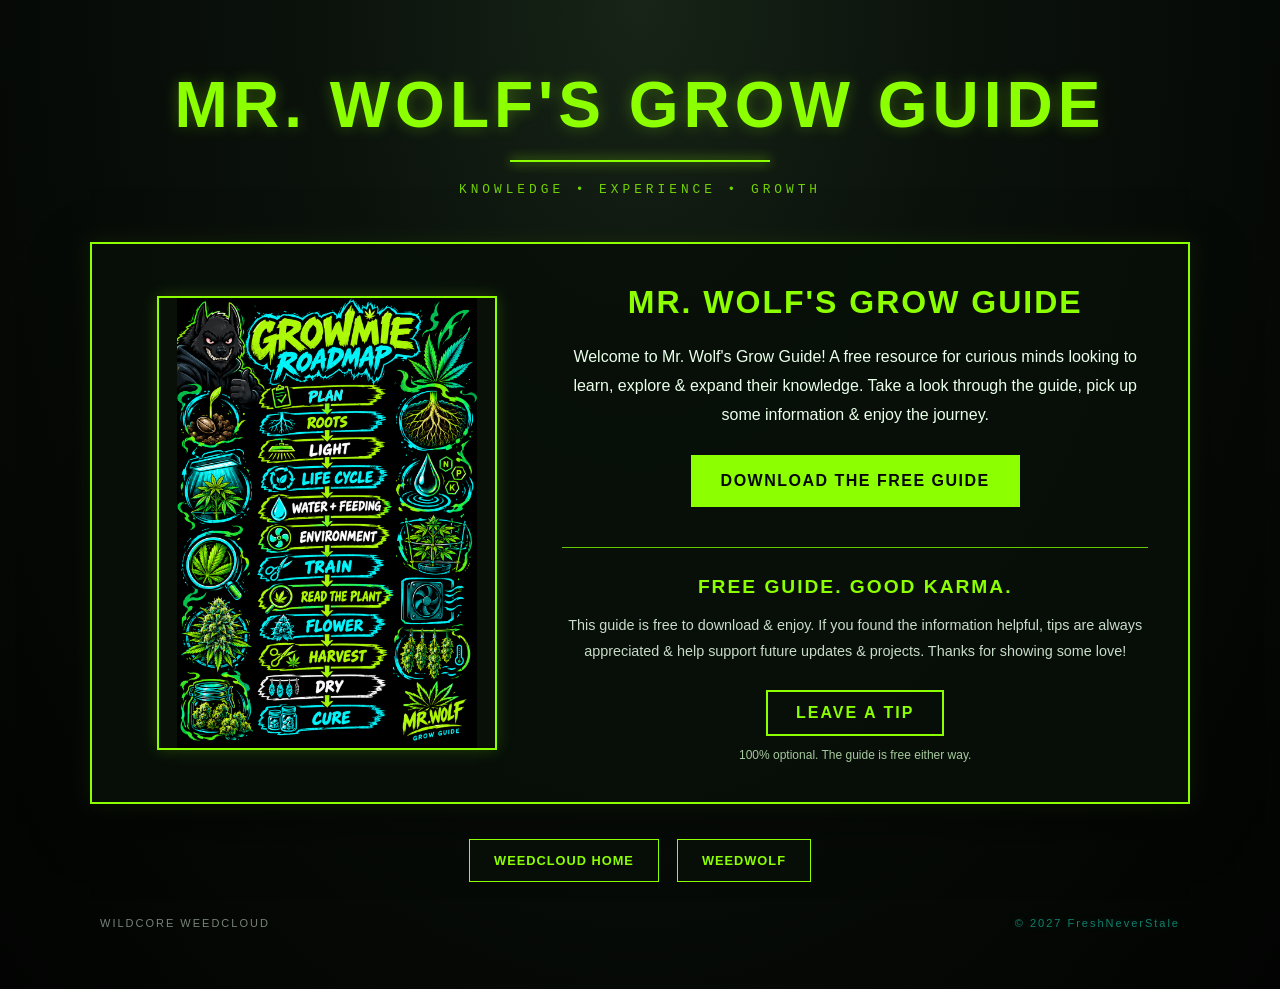
<file: grow-guide.html>
<!DOCTYPE html>
<html lang="en">
<head>
    <meta charset="UTF-8">
    <meta name="viewport" content="width=device-width, initial-scale=1.0">

    <title>Mr. Wolf's Grow Guide | WeedCloud</title>

    <link rel="stylesheet" href="style.css">
</head>

<body>

    <!-- ATMOSPHERIC SMOKE -->
    <div class="smoke-layer smoke-1"></div>
    <div class="smoke-layer smoke-2"></div>
    <div class="smoke-layer smoke-3"></div>
    <div class="smoke-layer smoke-4"></div>
    <div class="smoke-layer smoke-5"></div>

    <main class="grow-guide-page">

        <!-- HEADER -->
        <header class="grow-guide-header">
            <h1>MR. WOLF'S GROW GUIDE</h1>
            <div class="grow-guide-line"></div>
            <p>KNOWLEDGE • EXPERIENCE • GROWTH</p>
        </header>

        <!-- BOOK SECTION -->
        <section class="grow-guide-content">

            <div class="grow-guide-cover">

                <img src="assets/guide-cover.png"
                    alt="Mr.Wolf's Grow Guide book cover"
                    class="grow-guide-book-cover">

            </div>

            <div class="grow-guide-description">

                <h2>MR. WOLF'S GROW GUIDE</h2>

                <p>
                    Welcome to Mr. Wolf's Grow Guide!
                    A free resource for curious minds looking to
                    learn, explore & expand their knowledge.
                    Take a look through the guide, pick up some
                    information & enjoy the journey.
                </p>

                <a href="#" class="grow-guide-download">
                    DOWNLOAD THE FREE GUIDE
                </a>
             
                <div class="grow-guide-tip">

                    <h3>FREE GUIDE. GOOD KARMA.</h3>

                    <p>
                        This guide is free to download & enjoy.
                        If you found the information helpful,
                        tips are always appreciated & help
                        support future updates & projects.
                        Thanks for showing some love!
                    </p>

                    <a href="#" class="grow-guide-tip-button">
                        LEAVE A TIP
                    </a>

                    <small>
                        100% optional. The guide is free either way.
                    </small>

                </div>

            </div>

        </section>

        <!-- NAVIGATION -->
        <nav class="grow-guide-navigation">

            <a href="index.html">WEEDCLOUD HOME</a>

            <a href="weedwolf.html">WEEDWOLF</a>

        </nav>

        <!-- FOOTER -->
        <footer class="site-footer">

            <div>WILDCORE WEEDCLOUD</div>

            <div class="copyright">
                © 2027 FreshNeverStale
            </div>

        </footer>

    </main>

</body>
</html>
</file>
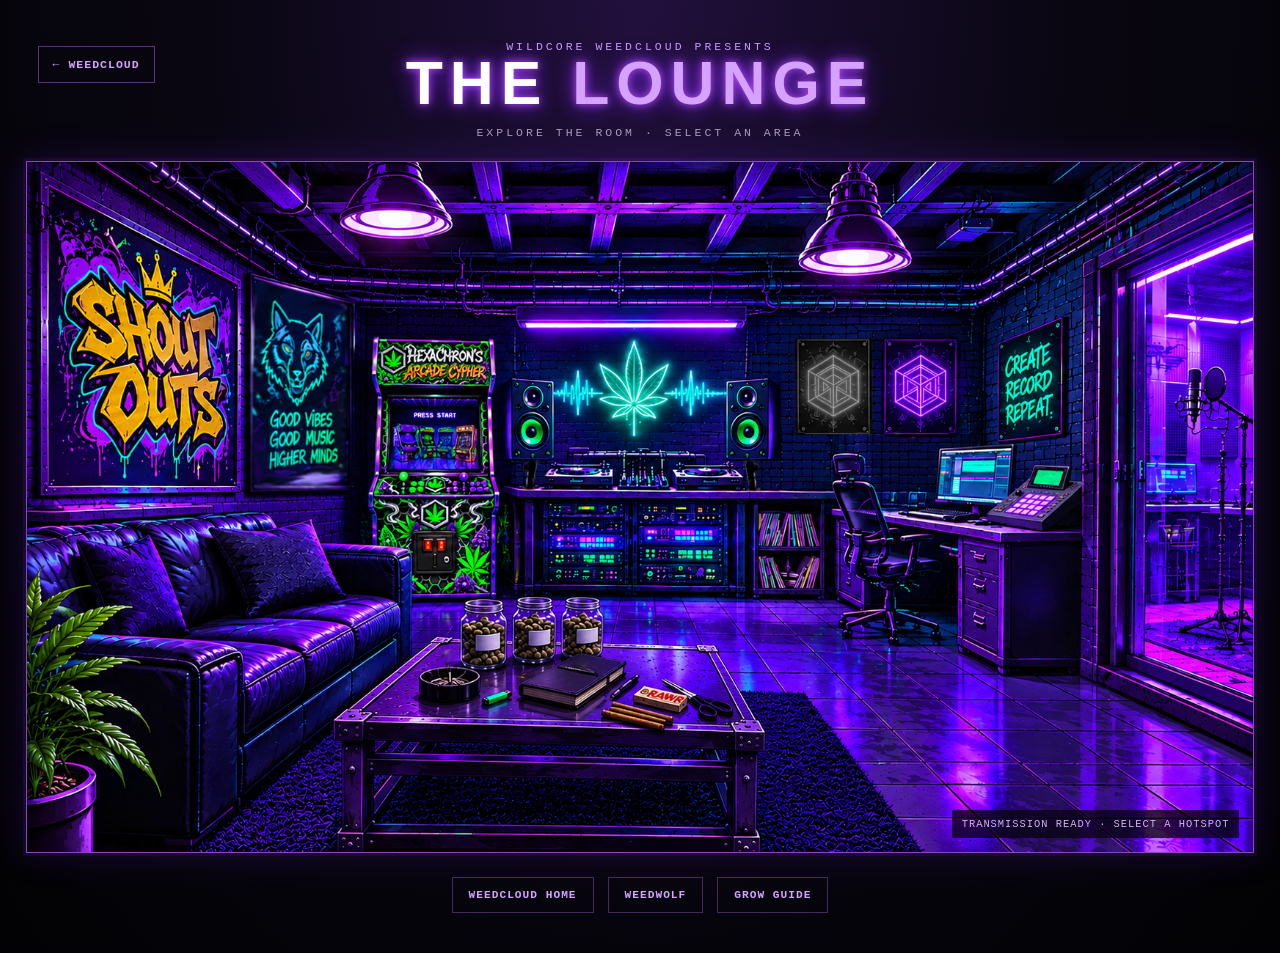
<file: lounge.html>
<!DOCTYPE html>
<html lang="en">
<head>
  <meta charset="UTF-8">
  <meta name="viewport" content="width=device-width, initial-scale=1.0">
  <title>WeedCloud Lounge</title>
  <link rel="stylesheet" href="style.css">
</head>

<body class="lounge-body">

  <main class="lounge-page">

    <header class="lounge-header">
      <a class="lounge-back-home" href="index.html">← WEEDCLOUD</a>

      <div>
        <p class="lounge-kicker">WILDCORE WEEDCLOUD PRESENTS</p>
        <h1>THE <span>LOUNGE</span></h1>
        <p class="lounge-instruction">EXPLORE THE ROOM · SELECT AN AREA</p>
      </div>
    </header>

    <section class="lounge-stage" id="lounge-stage" aria-label="Interactive WeedCloud Lounge">

      <img
        class="lounge-room-image"
        id="lounge-room-image"
        src="assets/lounge-room.png"
        alt="The WeedCloud neon purple music lounge"
        draggable="false"
      >

      <div class="lounge-hotspots" id="lounge-hotspots">

        <button class="lounge-hotspot hotspot-couch" type="button"
          data-area="couch" aria-label="Explore the couch">
          <span>COUCH</span>
        </button>

        <button class="lounge-hotspot hotspot-shoutouts" type="button"
          data-area="shoutouts" aria-label="Open Shout Outs">
          <span>SHOUT OUTS</span>
        </button>

        <button class="lounge-hotspot hotspot-arcade" type="button"
          data-area="arcade" aria-label="Open the arcade">
          <span>ARCADE</span>
        </button>

        <button class="lounge-hotspot hotspot-stereo" type="button"
          data-area="stereo" aria-label="Open the music player">
          <span>STEREO / MUSIC</span>
        </button>

        <button class="lounge-hotspot hotspot-gallery" type="button"
          data-area="gallery" aria-label="Open the production gallery">
          <span>PRODUCTION GALLERY</span>
        </button>

        <button class="lounge-hotspot hotspot-computer" type="button"
          data-area="computer" aria-label="View work in progress">
          <span>WORK IN PROGRESS</span>
        </button>

        <button class="lounge-hotspot hotspot-booth" type="button"
          data-area="booth" aria-label="Visit the recording booth">
          <span>RECORDING BOOTH</span>
        </button>

      </div>

      <section class="lounge-detail" id="lounge-detail" aria-live="polite" hidden>

        <button class="lounge-detail-close" id="lounge-close"
          type="button" aria-label="Return to the room">×</button>

        <p class="lounge-detail-kicker" id="lounge-detail-kicker">
          LOUNGE EXPERIENCE
        </p>

        <h2 id="lounge-detail-title">AREA TITLE</h2>

        <p id="lounge-detail-copy">Area description.</p>

        <div class="lounge-detail-note" id="lounge-detail-note"></div>

        <!-- SHOUT OUTS LINK WALL: add real logos and URLs as projects go live. -->
        <div class="lounge-link-wall" id="lounge-link-wall" hidden>
          <div class="lounge-link-grid">
            <article class="lounge-link-card">
              <div class="lounge-logo-placeholder">WEEDCLOUD</div>
              <p>MAIN PROJECT</p>
              <span class="lounge-link-pending">LINK COMING SOON</span>
            </article>
            <article class="lounge-link-card">
              <div class="lounge-logo-placeholder">WEEDWOLF</div>
              <p>CHARACTER / PROJECT</p>
              <span class="lounge-link-pending">LINK COMING SOON</span>
            </article>
            <article class="lounge-link-card">
              <div class="lounge-logo-placeholder">GROW GUIDE</div>
              <p>PROJECT</p>
              <span class="lounge-link-pending">LINK COMING SOON</span>
            </article>
            <article class="lounge-link-card lounge-link-card-empty">
              <div class="lounge-logo-placeholder">YOUR LOGO HERE</div>
              <p>COLLABORATOR / RELATED SITE</p>
              <span class="lounge-link-pending">ADD PROJECT</span>
            </article>
          </div>
          <div class="lounge-tagwall-preview">
            <strong>COMMUNITY TAG WALL</strong>
            <p>A future space for visitor tags and shout-outs.</p>
            <span>COMMUNITY FEATURE · PLANNED</span>
          </div>
        </div>

        <!-- STEREO MUSIC PLAYER -->

        <div class="stereo-player" id="stereo-player" hidden>

          <div class="player-now-playing">
            <span class="player-label">NOW PLAYING</span>
            <strong id="track-name">TRACK 1</strong>
          </div>

          <audio id="lounge-audio" preload="metadata"></audio>

          <div class="player-controls">
            <button type="button" id="previous-track" aria-label="Previous track">|◀</button>
            <button type="button" id="play-track" aria-label="Play">▶</button>
            <button type="button" id="stop-track" aria-label="Stop">■</button>
            <button type="button" id="next-track" aria-label="Next track">▶|</button>
          </div>

          <div class="player-progress">
            <span id="current-time">0:00</span>
            <input type="range" id="track-progress"
              min="0" max="100" value="0" step="0.1"
              aria-label="Track progress">
            <span id="total-time">0:00</span>
          </div>

          <label class="track-select-label" for="track-select">
            SELECT TRANSMISSION
          </label>

          <select id="track-select">
            <option value="0">TRACK 1</option>
            <option value="1">TRACK 2</option>
            <option value="2">TRACK 3</option>
            <option value="3">TRACK 4</option>
            <option value="4">TRACK 5</option>
            <option value="5">TRACK 6</option>
            <option value="6">TRACK 7</option>
            <option value="7">TRACK 8</option>
            <option value="8">TRACK 9</option>
          </select>

          <label class="track-select-label" for="playback-mode">
            PLAYBACK MODE
          </label>

          <select id="playback-mode">
            <option value="sequential">STRAIGHT THROUGH</option>
            <option value="random">RANDOM</option>
          </select>

        </div>
        <!-- END STEREO PLAYER -->

      </section>

      <!-- ARCADE SCREEN MUST BE OUTSIDE THE HIDDEN DETAIL PANEL -->
        <!-- ARCADE SELECTION SCREEN -->
        <div class="lounge-arcade-screen" id="lounge-arcade-screen" hidden>
          <div class="arcade-screen-heading">
            <span>WEEDCLOUD ARCADE</span>
            <strong>PRESS START</strong>
          </div>
          <div class="lounge-arcade-grid" id="lounge-arcade-grid" aria-label="Choose a game"></div>
          <p class="arcade-screen-footer">SELECT A CABINET · MORE GAMES ADDED OVER TIME</p>
        </div>

      <button class="lounge-return" id="lounge-return" type="button" hidden>
        ← BACK TO THE ROOM
      </button>

      <div class="lounge-status" id="lounge-status">
        TRANSMISSION READY · SELECT A HOTSPOT
      </div>

    </section>

    <nav class="lounge-footer-nav" aria-label="Site navigation">
      <a href="index.html">WEEDCLOUD HOME</a>
      <a href="weedwolf.html">WEEDWOLF</a>
      <a href="grow-guide.html">GROW GUIDE</a>
    </nav>

  </main>

  <script src="lounge.js"></script>

</body>
</html>
</file>
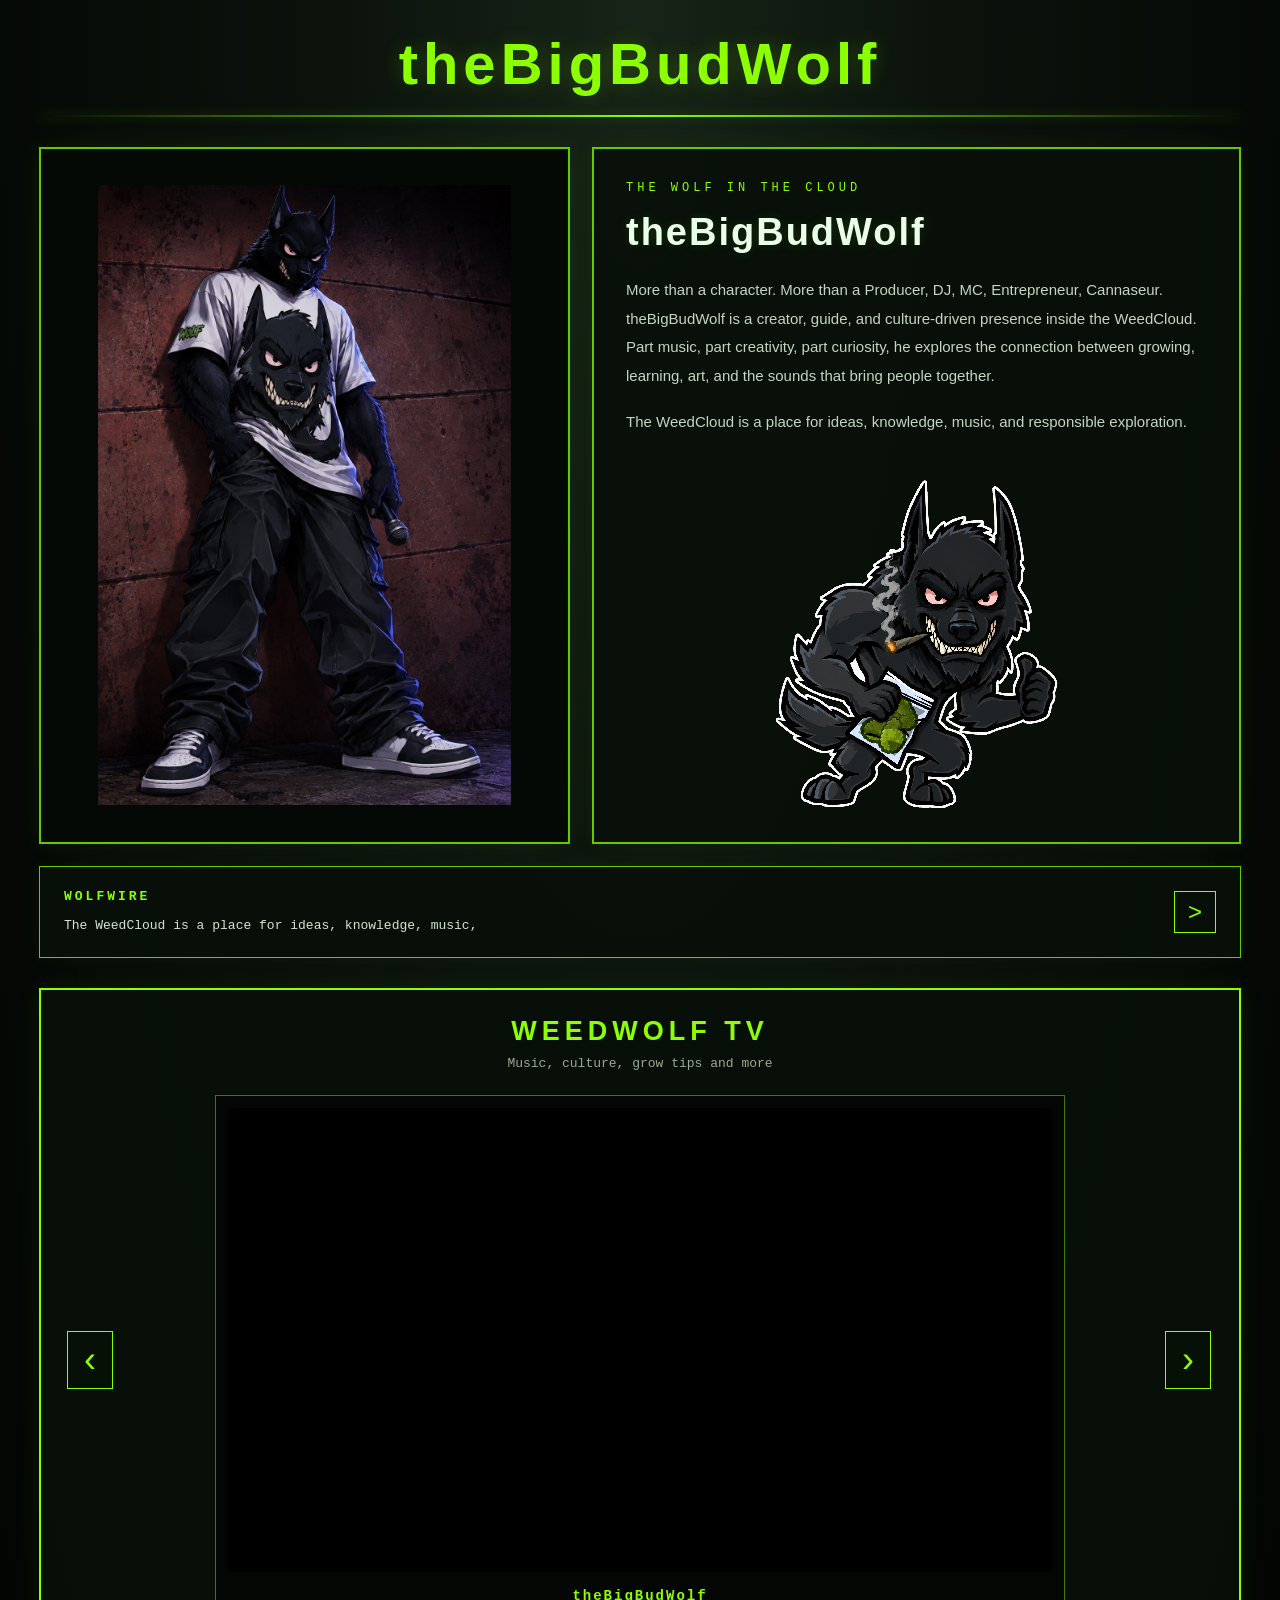
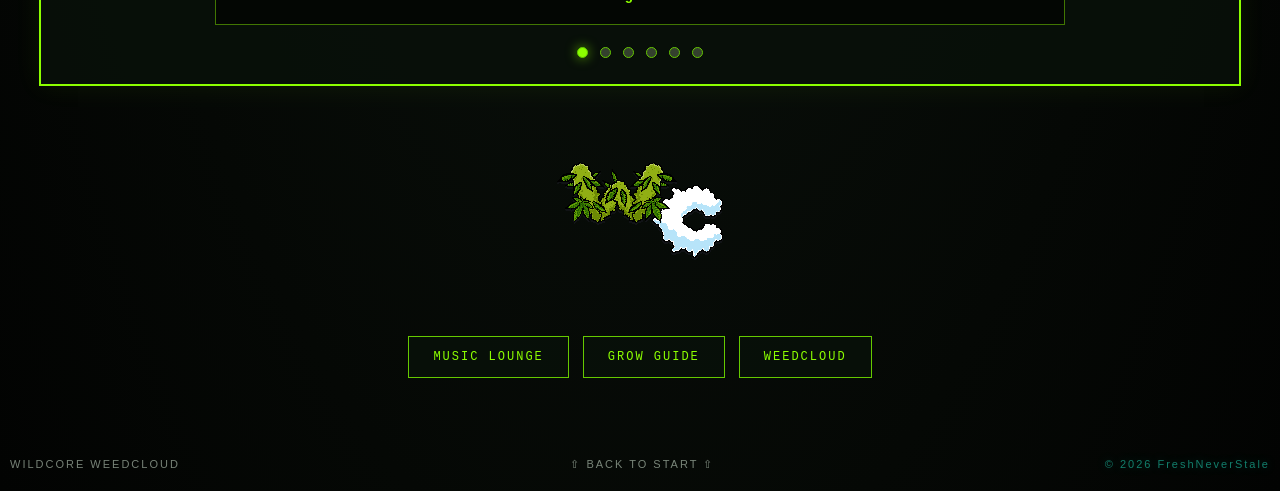
<file: weedwolf.html>
<!DOCTYPE html>
<html lang="en">

<head>
    <meta charset="UTF-8">
    <meta name="viewport" content="width=device-width, initial-scale=1.0">

    <title>WEEDWOLF // WEEDCLOUD</title>

    <link rel="stylesheet" href="style.css">
</head>

<body>

    <!-- BACKGROUND -->
    <div class="grid-bg">
        <div class="grid-floor"></div>
        <div class="horizon"></div>
    </div>

    <div class="scanlines"></div>


    <!-- PAGE -->
    <main class="weedwolf-page">

        <!-- TITLE -->
        <header class="weedwolf-header">
            <h1>theBigBudWolf</h1>
            <div class="weedwolf-line"></div>
        </header>


        <!-- MAIN TWO-COLUMN LAYOUT -->
        <section class="weedwolf-layout">

            <!-- LEFT: TALL PORTRAIT -->
            <div class="weedwolf-portrait">
                <img
                    src="assets/weedwolf-portrait.png"
                    alt="WeedWolf2"
                >
            </div>


            <!-- RIGHT TOP: BIO -->
            <div class="weedwolf-bio">

                <div class="bio-label">
                    THE WOLF IN THE CLOUD
                </div>

                <h2>theBigBudWolf</h2>

                <p>
                    More than a character. More than a Producer, DJ, MC, Entrepreneur, Cannaseur. theBigBudWolf is a creator, guide, and culture-driven presence
                    inside the WeedCloud. Part music, part creativity, part
                    curiosity, he explores the connection between growing,
                    learning, art, and the sounds that bring people together.
                </p>

                <p>
                    The WeedCloud is a place for ideas, knowledge, music, and
                    responsible exploration.
                </p>

                <img src="assets/weedwolf-logo.png" alt="WeedWolf" class="weedwolf-logo" >
                
            </div>

<!-- FLOATING CLICKABLE TIPS -->
            <div class="weedwolf-tips">

                <div class="tips-text">
                    <span class="tips-label">WOLFWIRE</span>
                    <span id="tips-message">
                        Click the arrow for a WeedWolf tip.
                    </span>
                </div>

                <button
                    id="tips-next"
                    class="tips-button"
                    type="button"
                    aria-label="Show next WeedWolf tip"
                >
                    &gt;
                </button>

            </div>

            <!-- RIGHT BOTTOM: TALL LOGO -->
            <div class="weedwolf-logo-panel">
                <section class="weedwolf-video-panel">

  <div class="weedwolf-video-header">
    <h2>WEEDWOLF TV</h2>
    <p>Music, culture, grow tips and more</p>
  </div>

  <div class="weedwolf-video-carousel">

    <button class="video-arrow" id="video-prev" type="button">
      ‹
    </button>

    <div class="weedwolf-video-pages">

      <div class="weedwolf-video-page active">
        <div class="weedwolf-video-card">
          <iframe
            src="https://www.youtube.com/embed/VIDEO_ID_1"
            title="WeedWolf Video 1"
            allowfullscreen>
          </iframe>
          <h3>theBigBudWolf</h3>
        </div>
      </div>

      <div class="weedwolf-video-page">
        <div class="weedwolf-video-card">
          <iframe
            src="https://www.youtube.com/embed/VIDEO_ID_2"
            title="WeedWolf Video 2"
            allowfullscreen>
          </iframe>
          <h3>HigherEX - THE BIGBUDWOLF</h3>
        </div>
      </div>

      <div class="weedwolf-video-page">
        <div class="weedwolf-video-card">
          <iframe
            src="https://www.youtube.com/embed/VIDEO_ID_3"
            title="WeedWolf Video 3"
            allowfullscreen>
          </iframe>
          <h3>HigherEX - ISLE OF WEED</h3>
        </div>
      </div>

      <div class="weedwolf-video-page">
        <div class="weedwolf-video-card">
          <iframe
            src="https://www.youtube.com/embed/brVzwxQjpqc"
            title="WeedWolf Video 4"
            allowfullscreen>
          </iframe>
          <h3>theWildCore - SMOKE FILLED ROOM</h3>
        </div>
      </div>

      <div class="weedwolf-video-page">
        <div class="weedwolf-video-card">
          <iframe
            src="https://www.youtube.com/embed/VIDEO_ID_5"
            title="WeedWolf Video 5"
            allowfullscreen>
          </iframe>
          <h3>theBigBudWolf LIVE: 420 DJ SET</h3>
        </div>
      </div>

<div class="weedwolf-video-page">
  <div class="weedwolf-video-card">
    <iframe
      src="https://www.youtube.com/embed/VIDEO_ID_6"
      title="WeedWolf Video 6"
      allowfullscreen>
    </iframe>
    <h3>VIDEO TITLE 6</h3>
  </div>
</div>
      
    </div>

    <button class="video-arrow" id="video-next" type="button">
      ›
    </button>

  </div>

  <div class="weedwolf-video-dots">
    <button class="video-dot active" data-page="0" type="button"></button>
    <button class="video-dot" data-page="1" type="button"></button>
    <button class="video-dot" data-page="2" type="button"></button>
    <button class="video-dot" data-page="3" type="button"></button>
    <button class="video-dot" data-page="4" type="button"></button>
    <button class="video-dot" data-page="5" type="button"></button>
  </div>

</section>

 </div>
            
        </section>


        <!-- WEEDCLOUD LOGO -->
        <div class="weedcloud-logo-bottom">
            <img
                src="assets/weedcloud-logo.png"
                alt="WeedCloud logo"
            >
        </div>


        <!-- NAVIGATION -->
        <nav class="weedwolf-navigation">

            <a href="lounge.html">MUSIC LOUNGE</a>

            <a href="grow-guide.html">GROW GUIDE</a>

            <a href="index.html">WEEDCLOUD</a>

        </nav>

    </main>


 

 <!-- FOOTER -->
        <footer class="site-footer">

            <div>
                WILDCORE WEEDCLOUD
            </div>

            <div class="footer-links">

                <a href="#">⇧ BACK TO START ⇧ </a>

            </div>

            <div class="copyright">
                © 2026 FreshNeverStale 
            </div>

        </footer>

   <script src="weedwolf.js"></script>

</body>
</html>
</file>
<file: style.css>
/* =========================================
   WEEDCLOUD
   LANDING PAGE V1
   ========================================= */


/* -----------------------------------------
   RESET
   ----------------------------------------- */

* {
    box-sizing: border-box;
    margin: 0;
    padding: 0;
}


html {
    scroll-behavior: smooth;
}


body {

    /*
       BLACK-GREEN ATMOSPHERE
    */

    background:
        radial-gradient(
            ellipse at 50% 0%,
            #172417 0%,
            #0b120c 35%,
            #050805 75%,
            #020302 100%
        );

    color: #eaffea;

    font-family:
        Arial,
        Helvetica,
        sans-serif;

    min-height: 100vh;

    overflow-x: hidden;
}


/* =========================================
   LIME GREEN SITE ACCENT
   ========================================= */

:root {

    --lime:
        #8cff00;

    --lime-soft:
        #65c900;

    --dark-green:
        #081008;

    --panel:
        rgba(8, 16, 9, 0.92);

    --panel-light:
        rgba(16, 29, 17, 0.94);
}


/* =========================================
   SMOKE
   ========================================= */

/*
   These are intentionally soft and subtle.

   Because they're fixed to the viewport,
   the user gets the sensation of moving
   through smoke as they scroll.
*/


.smoke-layer {

    position: fixed;

    left: 50%;

    bottom: -250px;

    border-radius: 50%;

    pointer-events: none;

    z-index: 0;

    filter: blur(55px);

    opacity: 0;

    background:
        radial-gradient(
            ellipse,
            rgba(150, 190, 150, 0.13) 0%,
            rgba(90, 130, 90, 0.07) 35%,
            transparent 72%
        );

    animation:
        smoke-rise
        18s
        infinite
        ease-in-out;
}


/* Different smoke sizes */

.smoke-1 {
    width: 260px;
    height: 360px;
    margin-left: -500px;
    animation-delay: 0s;
}


.smoke-2 {
    width: 340px;
    height: 480px;
    margin-left: -250px;
    animation-delay: 4s;
}


.smoke-3 {
    width: 420px;
    height: 580px;
    margin-left: 20px;
    animation-delay: 8s;
}


.smoke-4 {
    width: 500px;
    height: 700px;
    margin-left: 260px;
    animation-delay: 12s;
}


.smoke-5 {
    width: 650px;
    height: 850px;
    margin-left: -100px;
    animation-delay: 16s;
}


@keyframes smoke-rise {

    0% {

        transform:
            translate(
                -20px,
                150px
            )
            scale(0.55);

        opacity: 0;

    }


    20% {

        opacity: 0.35;

    }


    50% {

        transform:
            translate(
                30px,
                -200px
            )
            scale(1);

        opacity: 0.22;

    }


    80% {

        opacity: 0.12;

    }


    100% {

        transform:
            translate(
                -40px,
                -650px
            )
            scale(1.55);

        opacity: 0;

    }

}


/* =========================================
   PAGE CONTENT
   ========================================= */

.landing-page {

    position: relative;

    z-index: 2;

    width: 100%;

    max-width: 1400px;

    margin: 0 auto;

    padding: 20px;
}


/* =========================================
   HEADER
   ========================================= */

.site-header {

    text-align: center;

    padding:
        35px
        20px
        25px;
}


.logo {

    font-size:
        clamp(
            42px,
            7vw,
            82px
        );

    font-weight: 900;

    letter-spacing: 6px;

    line-height: 1;

    /*
       Subtle lime glow
    */

    text-shadow:
        0 0 20px
        rgba(140, 255, 0, 0.16);
}


.logo span {

    color:
        var(--lime);

}


.tagline {

    margin-top: 14px;

    font-size: 13px;

    letter-spacing: 5px;

    color:
        var(--lime);

    opacity: 0.8;
}
.weedcloud-logo { display: block; width: 180px; height: auto; margin: 18px auto 0; image-rendering: pixelated; }

/* =========================================
   HERO
   ========================================= */

.hero {

    position: relative;

    width: 100%;

    overflow: hidden;

    background:
        #071007;

    border:
        2px solid
        var(--lime);

    box-shadow:

        0 0 0 3px
        rgba(140, 255, 0, 0.08),

        0 0 35px
        rgba(140, 255, 0, 0.08),

        0 25px 70px
        rgba(0, 0, 0, 0.65);
}


.world-art {

    display: block;

    width: 100%;

    height: auto;

    image-rendering:
        pixelated;
}


/* =========================================
   WEEDWOLF MESSAGE
   ========================================= */

.weedwolf-message {

    position: absolute;

    left: 4%;

    bottom: 5%;

    max-width: 420px;

    padding:
        14px
        18px;

    background:
        rgba(
            3,
            8,
            3,
            0.92
        );

    border:
        2px solid
        var(--lime);

    font-family:
        monospace;

    line-height: 1.5;

    box-shadow:
        6px 6px 0
        rgba(0, 0, 0, 0.5);

}


.message-name {

    display: block;

    color:
        var(--lime);

    font-weight: bold;

    margin-bottom: 4px;
}


.message-text {

    opacity: 0.9;
}


/* =========================================
   NAVIGATION
   ========================================= */

.main-navigation {

    display: grid;

    grid-template-columns:
        repeat(4, 1fr);

    gap: 14px;

    margin-top: 18px;
}


.nav-card {

    display: block;

    padding:
        28px
        18px;

    text-align: center;

    text-decoration: none;

    color: inherit;

    background:
        var(--panel);

    border:
        2px solid
        var(--lime-soft);

    box-shadow:
        0 0 15px
        rgba(140, 255, 0, 0.04);

    transition:

        transform
        0.15s
        ease,

        border-color
        0.15s
        ease,

        background
        0.15s
        ease,

        box-shadow
        0.15s
        ease;
}


.nav-card:hover {

    transform:
        translateY(-5px);

    background:
        var(--panel-light);

    border-color:
        var(--lime);

    box-shadow:

        0 0 18px
        rgba(140, 255, 0, 0.18);
}


.nav-icon {

    font-size: 34px;

    margin-bottom: 12px;
}


.nav-card h2 {

    font-size: 17px;

    letter-spacing: 2px;
}


.nav-card p {

    margin-top: 8px;

    font-size: 12px;

    opacity: 0.6;
}


/* =========================================
   WEEDWOLF SECTION
   ========================================= */

.weedwolf-section {

    margin-top: 18px;

    padding:
        38px
        20px;

    text-align: center;

    background:
        var(--panel);

    border:
        2px solid
        var(--lime);

    box-shadow:
        0 0 25px
        rgba(140, 255, 0, 0.05);
}


.weedwolf-title {

    display: flex;

    justify-content: center;

    align-items: center;

    gap: 10px;
}


.weedwolf-title span {

    font-size: 28px;
}


.weedwolf-title h2 {

    font-size: 20px;

    letter-spacing: 3px;

    color:
        var(--lime);
}


.weedwolf-section p {

    margin: 12px 0 24px;

    opacity: 0.7;

    font-family:
        monospace;
}
.weedwolf-logo { display: block; width: 333px; height: auto; margin: 22px auto 0; image-rendering: pixelated; }

/* =========================================
   ENTER BUTTON
   ========================================= */

.enter-button {

    margin-top: 22px;

    padding:
        14px
        30px;

    background:
        transparent;

    color:
        var(--lime);

    border:
        2px solid
        var(--lime);

    font-weight: bold;

    letter-spacing: 2px;

    cursor: pointer;

    transition:

        background
        0.15s
        ease,

        color
        0.15s
        ease,

        box-shadow
        0.15s
        ease;
}


.enter-button:hover {

    background:
        var(--lime);

    color:
        #050805;

    box-shadow:
        0 0 25px
        rgba(140, 255, 0, 0.35);
}


/* =========================================
   FOOTER
   ========================================= */

.site-footer {

    display: flex;

    justify-content:
        space-between;

    align-items:
        center;

    gap: 20px;

    padding:
        35px
        10px
        20px;

    font-size: 11px;

    letter-spacing: 2px;

    opacity: 0.5;
}

.copyright {
    color: #20F5D2;
    text-shadow: 0 0 8px rgba(32, 245, 210, 0.35);
}

.footer-links {

    display: flex;

    gap: 20px;
}


.footer-links a {

    color:
        inherit;

    text-decoration:
        none;
}


.footer-links a:hover {

    color:
        var(--lime);
}


/* =========================================
   TABLET
   ========================================= */

@media (max-width: 900px) {

    .main-navigation {

        grid-template-columns:
            repeat(2, 1fr);

    }

}


/* =========================================
   MOBILE
   ========================================= */

@media (max-width: 600px) {

    .landing-page {

        padding: 10px;

    }


    .site-header {

        padding-top: 20px;

    }


    .logo {

        letter-spacing: 3px;

    }


    .tagline {

        letter-spacing: 3px;

    }


    .main-navigation {

        grid-template-columns:
            1fr;

    }


    .weedwolf-message {

        position: relative;

        left: auto;

        bottom: auto;

        max-width: none;

        border-left: none;

        border-right: none;

        border-bottom: none;

    }


    .site-footer {

        flex-direction:
            column;

        text-align:
            center;

    }


    .footer-links {

        flex-wrap:
            wrap;

        justify-content:
            center;

    }

}
/* =========================================
   INTERACTIVE WEEDWOLF MESSAGE
========================================= */

.weedwolf-message {

    cursor: pointer;

}


.weedwolf-message:hover {

    background: rgba(12, 25, 12, 0.97);

    box-shadow:
        0 0 20px rgba(140, 255, 0, 0.18);

}

/* =========================================
   MR. WOLF'S GROW GUIDE PAGE
========================================= */

.grow-guide-page {
    position: relative;
    z-index: 2;
    width: min(1100px, 92%);
    margin: 0 auto;
    padding: 70px 0 40px;
}

/* HEADER */

.grow-guide-header {
    text-align: center;
    margin-bottom: 45px;
}

.grow-guide-header h1 {
    color: var(--lime);
    font-size: clamp(2rem, 6vw, 4rem);
    font-weight: 900;
    letter-spacing: 5px;
    line-height: 1.1;
    text-shadow: 0 0 15px rgba(140, 255, 0, 0.3);
}

.grow-guide-line {
    width: 260px;
    height: 2px;
    margin: 20px auto;
    background: var(--lime);
    box-shadow: 0 0 12px var(--lime);
}

.grow-guide-header p {
    color: var(--lime);
    font-family: monospace;
    font-size: 0.8rem;
    letter-spacing: 4px;
    opacity: 0.8;
}

/* MAIN CONTENT */

.grow-guide-content {
    display: grid;
    grid-template-columns: 0.8fr 1.2fr;
    gap: 40px;
    align-items: center;

    padding: 40px;

    background: var(--panel);
    border: 2px solid var(--lime);

    box-shadow:
        0 0 20px rgba(140, 255, 0, 0.08),
        0 20px 50px rgba(0, 0, 0, 0.5);
}

/* BOOK COVER */

.grow-guide-cover {
    width: 100%;
    max-width: 340px;
    aspect-ratio: 3 / 4;
    margin: 0 auto;

    overflow: hidden;

    border: 2px solid var(--lime);

    background: #081008;

    box-shadow:
        0 0 15px rgba(140, 255, 0, 0.2);
}

.grow-guide-cover img {
    display: block;
    width: 100%;
    height: 100%;
    object-fit: contain;
}

.cover-placeholder {
    width: 100%;
    height: 100%;

    display: flex;
    flex-direction: column;
    justify-content: center;
    align-items: center;
    gap: 15px;

    color: var(--lime);
    text-align: center;
}

.cover-placeholder span {
    font-size: 4rem;
}

.cover-placeholder h2 {
    font-size: 1.3rem;
    letter-spacing: 2px;
}

.cover-placeholder p {
    font-size: 0.75rem;
    opacity: 0.6;
}

/* DESCRIPTION */

.grow-guide-description {
    text-align: center;
}

.grow-guide-description h2 {
    color: var(--lime);
    font-size: clamp(1.4rem, 3vw, 2rem);
    letter-spacing: 2px;
    margin-bottom: 22px;
}

.grow-guide-description p {
    color: #eaffea;
    font-family: Arial, Helvetica, sans-serif;
    font-size: 1rem;
    line-height: 1.8;
    margin-bottom: 25px;
}

/* DOWNLOAD BUTTON */

.grow-guide-download {
    display: inline-block;
    padding: 15px 28px;

    background: var(--lime);
    color: #050805;

    font-weight: 900;
    letter-spacing: 1.5px;
    text-decoration: none;

    border: 2px solid var(--lime);

    transition: 0.2s ease;
}

.grow-guide-download:hover {
    background: transparent;
    color: var(--lime);
    box-shadow: 0 0 20px rgba(140, 255, 0, 0.3);
}

/* TIP SECTION */

.grow-guide-tip {
    margin-top: 40px;
    padding-top: 28px;

    border-top: 1px solid var(--lime-soft);
}

.grow-guide-tip h3 {
    color: var(--lime);
    font-size: 1.2rem;
    letter-spacing: 2px;
    margin-bottom: 15px;
}

.grow-guide-tip p {
    font-size: 0.9rem;
    opacity: 0.85;
}

.grow-guide-tip-button {
    display: inline-block;
    padding: 12px 28px;

    color: var(--lime);
    background: transparent;

    border: 2px solid var(--lime);

    font-weight: bold;
    letter-spacing: 2px;
    text-decoration: none;

    transition: 0.2s ease;
}

.grow-guide-tip-button:hover {
    color: #050805;
    background: var(--lime);
    box-shadow: 0 0 20px rgba(140, 255, 0, 0.3);
}

.grow-guide-tip small {
    display: block;
    margin-top: 12px;
    color: #a5c99d;
    font-size: 0.75rem;
}

/* NAVIGATION */

.grow-guide-navigation {
    display: flex;
    justify-content: center;
    flex-wrap: wrap;
    gap: 18px;
    margin-top: 35px;
}

.grow-guide-navigation a {
    padding: 13px 24px;

    color: var(--lime);
    background: var(--panel);

    border: 1px solid var(--lime);

    text-decoration: none;
    font-size: 0.8rem;
    font-weight: bold;
    letter-spacing: 1px;

    transition: 0.2s ease;
}

.grow-guide-navigation a:hover {
    color: #050805;
    background: var(--lime);
}

/* MOBILE */

@media (max-width: 700px) {

    .grow-guide-page {
        padding-top: 35px;
    }

    .grow-guide-content {
        grid-template-columns: 1fr;
        padding: 25px 18px;
        gap: 30px;
    }

    .grow-guide-cover {
        max-width: 260px;
    }

    .grow-guide-header h1 {
        letter-spacing: 2px;
    }

}
/* =========================================================
   WEEDCLOUD LOUNGE — STAGE 1
   ========================================================= */

.lounge-body {
  background:
    radial-gradient(ellipse at 50% 0%, #21103d 0%, #090611 48%, #020204 100%);
  color: #f4eaff;
}

.lounge-page {
  position: relative;
  z-index: 2;
  width: min(1500px, 96%);
  margin: 0 auto;
  padding: 22px 0 35px;
}

.lounge-header {
  position: relative;
  display: flex;
  align-items: center;
  justify-content: center;
  min-height: 125px;
  text-align: center;
  padding: 18px 150px 22px;
}

.lounge-header h1 {
  color: #fff;
  font-size: clamp(2rem, 5vw, 3.8rem);
  letter-spacing: 7px;
  line-height: 1;
  text-shadow: 0 0 8px #b94dff, 0 0 22px #8125ff;
}

.lounge-header h1 span {
  color: #d5a2ff;
}

.lounge-kicker,
.lounge-instruction,
.lounge-detail-kicker {
  color: #c99aff;
  font-family: monospace;
  letter-spacing: 3px;
  font-size: .72rem;
}

.lounge-instruction {
  margin-top: 12px;
  color: #a99abf;
}

.lounge-back-home {
  position: absolute;
  left: 12px;
  top: 24px;
  color: #d5a2ff;
  text-decoration: none;
  border: 1px solid rgba(190, 110, 255, .45);
  padding: 11px 14px;
  font: 700 .72rem monospace;
  letter-spacing: 1px;
  transition: .25s ease;
}

.lounge-back-home:hover,
.lounge-footer-nav a:hover {
  color: white;
  border-color: #d5a2ff;
  box-shadow: 0 0 16px rgba(174, 70, 255, .4);
}


/* MAIN ROOM */

.lounge-stage {
  position: relative;
  width: 100%;
  overflow: hidden;
  isolation: isolate;
  background: #05030b;
  border: 1px solid rgba(181, 91, 255, .75);
  box-shadow:
    0 0 0 3px rgba(148, 55, 255, .08),
    0 0 35px rgba(116, 35, 255, .2);
  aspect-ratio: 1671 / 941;
}

.lounge-room-image {
  position: absolute;
  inset: 0;
  display: block;
  width: 100%;
  height: 100%;
  object-fit: fill;
  transform-origin: 0 0;
  transition:
    transform 1.15s cubic-bezier(.2,.75,.15,1),
    filter .8s ease;
  user-select: none;
  pointer-events: none;
}

.lounge-stage.is-zoomed .lounge-room-image {
  filter: brightness(.72) saturate(1.08);
}


/* CLICKABLE HOTSPOTS */

.lounge-hotspots {
  position: absolute;
  inset: 0;
  transition: opacity .35s ease;
}

.lounge-stage.is-zoomed .lounge-hotspots {
  opacity: 0;
  pointer-events: none;
}

.lounge-hotspot {
  position: absolute;
  display: flex;
  align-items: center;
  justify-content: center;
  border: 1px solid transparent;
  border-radius: 10px;
  background: transparent;
  color: transparent;
  cursor: pointer;
  transition:
    background .25s ease,
    border-color .25s ease,
    box-shadow .25s ease;
}

.lounge-hotspot span {
  opacity: 0;
  padding: 8px 11px;
  color: #fff;
  background: rgba(16, 5, 31, .88);
  border: 1px solid rgba(213, 162, 255, .8);
  box-shadow: 0 0 15px rgba(166, 65, 255, .5);
  font: 700 clamp(8px, .9vw, 13px) monospace;
  letter-spacing: 1px;
  white-space: nowrap;
  transition: opacity .2s ease;
}

.lounge-hotspot:hover,
.lounge-hotspot:focus-visible {
  outline: none;
  border-color: rgba(218, 166, 255, .95);
  background: rgba(166, 65, 255, .12);
  box-shadow:
    inset 0 0 22px rgba(166, 65, 255, .18),
    0 0 20px rgba(166, 65, 255, .28);
}

.lounge-hotspot:hover span,
.lounge-hotspot:focus-visible span {
  opacity: 1;
}


/* HOTSPOT POSITIONS — FIRST PASS */

.hotspot-couch {
  left: 1%;
  top: 48%;
  width: 29%;
  height: 29%;
}

.hotspot-stereo {
  left: 29%;
  top: 28%;
  width: 34%;
  height: 28%;
}

.hotspot-gallery {
  left: 37%;
  top: 17%;
  width: 48%;
  height: 18%;
}

.hotspot-computer {
  left: 63%;
  top: 35%;
  width: 22%;
  height: 34%;
}

.hotspot-booth {
  left: 87%;
  top: 13%;
  width: 13%;
  height: 55%;
}


/* EXPERIENCE PANEL */

.lounge-detail {
  position: absolute;
  z-index: 5;
  left: 50%;
  top: 50%;
  width: min(460px, 82%);
  transform: translate(-50%, -50%);
  padding: 30px 32px 26px;
  text-align: center;
  background: rgba(13, 6, 25, .94);
  border: 1px solid rgba(210, 151, 255, .85);
  box-shadow:
    0 0 25px rgba(145, 50, 255, .35),
    inset 0 0 25px rgba(113, 38, 190, .12);
  backdrop-filter: blur(8px);
  animation: lounge-panel-in .45s ease both;
}

.lounge-detail[hidden] {
  display: none;
}

.lounge-detail h2 {
  margin: 10px 0 12px;
  color: #e3c5ff;
  font-size: clamp(1.2rem, 3vw, 1.8rem);
  letter-spacing: 3px;
  text-shadow: 0 0 12px rgba(183, 92, 255, .55);
}

.lounge-detail p:not(.lounge-detail-kicker) {
  color: #eee3f8;
  line-height: 1.6;
  font-size: .95rem;
}

.lounge-detail-note {
  margin-top: 18px;
  color: #c69aff;
  font: 700 .75rem monospace;
  letter-spacing: 2px;
}

.lounge-detail-close {
  position: absolute;
  top: 8px;
  right: 12px;
  border: 0;
  background: transparent;
  color: #e7ceff;
  font-size: 2rem;
  cursor: pointer;
}


/* RETURN TO ROOM */

.lounge-return {
  position: absolute;
  z-index: 6;
  left: 18px;
  bottom: 18px;
  border: 1px solid #c99aff;
  background: rgba(16, 5, 31, .92);
  color: #f3e7ff;
  padding: 12px 16px;
  font: 700 .72rem monospace;
  letter-spacing: 1px;
  cursor: pointer;
  box-shadow: 0 0 14px rgba(166, 65, 255, .3);
}

.lounge-return[hidden] {
  display: none;
}


/* STATUS DISPLAY */

.lounge-status {
  position: absolute;
  right: 14px;
  bottom: 14px;
  z-index: 3;
  padding: 8px 10px;
  color: #d3b4f2;
  background: rgba(8, 3, 17, .76);
  font: .65rem monospace;
  letter-spacing: 1px;
  pointer-events: none;
}


/* FOOTER NAVIGATION */

.lounge-footer-nav {
  display: flex;
  justify-content: center;
  flex-wrap: wrap;
  gap: 14px;
  padding: 24px 10px 5px;
}

.lounge-footer-nav a {
  padding: 11px 16px;
  color: #d5a2ff;
  text-decoration: none;
  border: 1px solid rgba(190, 110, 255, .35);
  font: 700 .7rem monospace;
  letter-spacing: 1px;
  transition: .25s ease;
}


/* ANIMATION */

@keyframes lounge-panel-in {
  from {
    opacity: 0;
    transform: translate(-50%, -46%);
  }

  to {
    opacity: 1;
    transform: translate(-50%, -50%);
  }
}


/* MOBILE */

@media (max-width: 700px) {

  .lounge-page {
    width: 100%;
    padding-top: 8px;
  }

  .lounge-header {
    min-height: 125px;
    padding: 48px 12px 15px;
  }

  .lounge-back-home {
    top: 8px;
    left: 10px;
    padding: 8px 10px;
  }

  .lounge-header h1 {
    letter-spacing: 4px;
  }

  .lounge-instruction {
    font-size: .58rem;
    letter-spacing: 2px;
  }

  .lounge-stage {
    width: 100%;
  }

  .lounge-hotspot span {
    display: none;
  }

  .lounge-detail {
    width: 88%;
    padding: 25px 20px 20px;
  }

  .lounge-detail p:not(.lounge-detail-kicker) {
    font-size: .82rem;
  }

  .lounge-return {
    left: 8px;
    bottom: 8px;
    padding: 8px 10px;
    font-size: .58rem;
  }

  .lounge-status {
    right: 6px;
    bottom: 6px;
    font-size: .5rem;
  }

  .lounge-footer-nav {
    gap: 8px;
  }

  .lounge-footer-nav a {
    padding: 9px 11px;
    font-size: .6rem;
  }

}


/* REDUCED MOTION */

@media (prefers-reduced-motion: reduce) {

  .lounge-room-image,
  .lounge-hotspots,
  .lounge-hotspot,
  .lounge-detail {
    transition: none;
    animation: none;
  }

}
/* ========================================================
   WEEDCLOUD STEREO PLAYER
   ========================================================= */

.stereo-player {
  margin-top: 10px;
  padding: 10px;
  border: 1px solid rgba(190, 110, 255, 0.65);
  border-radius: 8px;
  background: rgba(12, 5, 25, 0.88);
  box-shadow: 0 0 22px rgba(160, 65, 255, 0.2);
  text-align: center;
}

.stereo-player[hidden] {
  display: none;
}

.player-now-playing {
  display: flex;
  flex-direction: column;
  gap: 5px;
  margin-bottom: 8px;
}

.player-label,
.track-select-label {
  color: #bd8cff;
  font-family: monospace;
  font-size: 10px;
  letter-spacing: 1.5px;
}

.player-now-playing strong {
  color: #ffffff;
  font-size: 16px;
  letter-spacing: 2px;
}

.player-controls {
  display: flex;
  justify-content: center;
  align-items: center;
  gap: 7px;
  margin: 8px 0;
}

.player-controls button {
  min-width: 36px;
  height: 34px;
  border: 1px solid #a85cff;
  border-radius: 5px;
  background: rgba(100, 35, 160, 0.25);
  color: #e7caff;
  font-size: 15px;
  cursor: pointer;
  transition: 0.2s ease;
}

.player-controls button:hover {
  background: #762fc0;
  color: white;
  box-shadow: 0 0 14px rgba(190, 110, 255, 0.55);
}

.player-progress {
  display: flex;
  align-items: center;
  gap: 7px;
  margin: 8px 0 10px;
  color: #d7c4ed;
  font-family: monospace;
  font-size: 10px;
}

.player-progress input {
  flex: 1;
  min-width: 0;
  accent-color: #c16aff;
  cursor: pointer;
}

.track-select-label {
  display: block;
  margin: 9px 0 4px;
}

.stereo-player select {
  width: 100%;
  padding: 7px;
  border: 1px solid #8e48c8;
  border-radius: 4px;
  background: #170b28;
  color: #f0ddff;
  font-family: monospace;
  font-size: 11px;
  letter-spacing: 1px;
  cursor: pointer;
}

@media (max-width: 600px) {
  .stereo-player {
    padding: 9px;
  }

  .player-controls {
    gap: 6px;
  }

  .player-controls button {
    min-width: 34px;
    height: 32px;
  }
}

/* ==================================================
   LOUNGE DETAIL PANEL - COMPACT STEREO VIEW
================================================== */

.lounge-detail {
  width: min(390px, 88%);
  max-height: 78%;
  overflow-y: auto;
  padding: 16px 18px;
  box-sizing: border-box;
}

.lounge-detail h2 {
  font-size: 1.2rem;
  margin-bottom: 8px;
}

.lounge-detail > p {
  font-size: 0.8rem;
  line-height: 1.4;
}

.lounge-detail-note {
  margin-top: 8px;
  font-size: 0.7rem;
}

/* Compact music player */

.stereo-player {
  width: 100%;
  margin-top: 10px;
  padding: 10px;
}

.player-now-playing {
  gap: 4px;
  margin-bottom: 8px;
}

.player-now-playing strong {
  font-size: 1rem;
}

.player-controls {
  gap: 6px;
  margin: 8px 0;
}

.player-controls button {
  width: 34px;
  min-width: 34px;
  height: 32px;
  font-size: 0.85rem;
}

#play-track {
  width: 40px;
  height: 36px;
  font-size: 1rem;
}

.player-progress {
  grid-template-columns: 34px 1fr 34px;
  gap: 5px;
  font-size: 0.6rem;
}

.track-select-label {
  margin-top: 9px;
  margin-bottom: 4px;
  font-size: 0.6rem;
}

.stereo-player select {
  padding: 7px;
  font-size: 0.7rem;
}

/* =========================================================
   WEEDCLOUD FLOATING MINI PLAYER
========================================================= */

#lounge-mini-player {
  position: fixed;
  right: 22px;
  bottom: 22px;
  z-index: 9999;

  width: 255px;
  padding: 13px 15px;

  background: rgba(10, 3, 20, 0.96);
  border: 1px solid rgba(190, 110, 255, 0.75);

  box-shadow:
    0 0 15px rgba(145, 50, 255, 0.25),
    inset 0 0 15px rgba(145, 50, 255, 0.08);

  backdrop-filter: blur(10px);
}

#lounge-mini-player[hidden] {
  display: none;
}

.mini-player-top {
  display: flex;
  justify-content: space-between;
  align-items: center;
  margin-bottom: 7px;
}

.mini-player-label {
  color: #bd8aff;
  font: 700 9px monospace;
  letter-spacing: 2px;
}

.mini-player-live {
  color: #aaff80;
  font: 9px monospace;
}

.mini-track-name {
  display: block;
  width: 100%;
  padding: 5px 0;
  border: 0;
  background: transparent;
  color: white;
  text-align: left;
  font: 700 15px monospace;
  letter-spacing: 2px;
  cursor: pointer;
}

.mini-track-name:hover {
  color: #d6a2ff;
}

.mini-player-controls {
  display: flex;
  justify-content: space-between;
  gap: 7px;
  margin-top: 9px;
}

.mini-player-controls button {
  flex: 1;
  min-width: 0;
  height: 32px;

  color: #e8d2ff;
  background: rgba(90, 35, 135, 0.35);
  border: 1px solid #8e55bd;

  font-size: 12px;
  cursor: pointer;
}

.mini-player-controls button:hover {
  color: white;
  background: #8138b8;
  box-shadow: 0 0 10px rgba(180, 90, 255, 0.4);
}

@media (max-width: 600px) {
  #lounge-mini-player {
    right: 10px;
    bottom: 10px;
    width: 225px;
    padding: 10px 12px;
  }
}
/* WEEDWOLF MESSAGE BOARD */

.hero {
    position: relative;
    width: 100%;
    min-height: 85px;
    padding: 12px 20px;
    display: flex;
    align-items: center;
    justify-content: center;
    background: #071007;
    border: 2px solid var(--lime);
    box-shadow: 0 0 25px rgba(140, 255, 0, 0.12);
}

.weedwolf-message {
    position: relative;
    left: auto;
    bottom: auto;
    width: min(700px, 95%);
    max-width: 700px;
    padding: 10px 18px;
    background: rgba(3, 12, 3, 0.95);
    border: 2px solid var(--lime);
    color: #e5f5df;
    font-family: monospace;
    font-size: 17px;
    line-height: 1.6;
    text-align: center;
    cursor: pointer;
    transition: box-shadow 0.2s ease, border-color 0.2s ease;
}

.weedwolf-message:hover {
    box-shadow: 0 0 18px rgba(140, 255, 0, 0.25);
}

.weedwolf-message:focus-visible {
    outline: 2px solid #e5f5df;
    outline-offset: 4px;
}

.message-name {
    display: block;
    color: var(--lime);
    font-weight: bold;
    margin-bottom: 8px;
}

.message-text {
    display: block;
    color: #e5f5df;
    opacity: 1;
}

.message-prompt {
    display: block;
    margin-top: 6px;
    color: var(--lime);
    font-size: 12px;
    letter-spacing: 2px;
    animation: messageBlink 1.5s infinite;
}

@keyframes messageBlink {
    50% {
        opacity: 0.4;
    }
}
/* =========================================
   WEEDWOLF PROFILE PAGE
   ========================================= */

.weedwolf-page {
    position: relative;
    z-index: 2;
    width: 100%;
    max-width: 1250px;
    margin: 0 auto;
    padding: 30px 24px 45px;
}

/* HEADER */

.weedwolf-header {
    text-align: center;
    margin-bottom: 30px;
}

.weedwolf-header h1 {
    color: var(--lime);
    font-size: clamp(32px, 5vw, 58px);
    font-weight: 900;
    letter-spacing: 5px;
    text-shadow: 0 0 20px rgba(140, 255, 0, 0.2);
}

.weedwolf-line {
    width: 100%;
    height: 2px;
    margin-top: 18px;
    background: linear-gradient(
        90deg,
        transparent,
        var(--lime),
        transparent
    );
    box-shadow: 0 0 12px rgba(140, 255, 0, 0.25);
}

/* MAIN PORTRAIT + BIO LAYOUT */

.weedwolf-layout {
    display: grid;
    grid-template-columns: minmax(0, 0.9fr) minmax(0, 1.1fr);
    gap: 22px;
    align-items: stretch;
}

/* PORTRAIT */

.weedwolf-portrait {
    min-height: 450px;
    overflow: hidden;
    display: flex;
    align-items: center;
    justify-content: center;
    background: #050905;
    border: 2px solid var(--lime-soft);
    box-shadow: 0 0 22px rgba(140, 255, 0, 0.07);
}

.weedwolf-portrait img {
    display: block;
    width: 100%;
    height: 100%;
    max-height: 620px;
    object-fit: contain;
}

/* BIO PANEL */

.weedwolf-bio {
    padding: 32px;
    background: var(--panel);
    border: 2px solid var(--lime-soft);
    box-shadow: 0 0 22px rgba(140, 255, 0, 0.06);
    display: flex;
    flex-direction: column;
    justify-content: center;
}

.bio-label {
    color: var(--lime);
    font-family: monospace;
    font-size: 12px;
    letter-spacing: 4px;
    margin-bottom: 16px;
}

.weedwolf-bio h2 {
    color: #eaffea;
    font-size: clamp(25px, 3vw, 38px);
    letter-spacing: 2px;
    margin-bottom: 22px;
    text-shadow: 0 0 12px rgba(140, 255, 0, 0.12);
}

.weedwolf-bio p {
    color: #c6d4c4;
    font-size: 15px;
    line-height: 1.9;
    margin-bottom: 18px;
}

/* VIDEO SECTION */

.weedwolf-logo-panel {
    grid-column: 1 / -1;
    width: 100%;
    margin-top: 8px;
}

.weedwolf-video-panel {
    padding: 26px;
    background: var(--panel);
    border: 2px solid var(--lime);
    box-shadow: 0 0 25px rgba(140, 255, 0, 0.07);
}

.weedwolf-video-header {
    text-align: center;
    margin-bottom: 24px;
}

.weedwolf-video-header h2 {
    color: var(--lime);
    font-size: 27px;
    letter-spacing: 5px;
}

.weedwolf-video-header p {
    color: #9ba995;
    font-family: monospace;
    font-size: 13px;
    margin-top: 9px;
}

/* VIDEO CAROUSEL */

.weedwolf-video-carousel {
    display: grid;
    grid-template-columns: 48px minmax(0, 1fr) 48px;
    align-items: center;
    gap: 14px;
}

.weedwolf-video-pages {
    min-width: 0;
    width: 100%;
}

.weedwolf-video-page {
    display: none;
    width: 100%;
}

.weedwolf-video-page.active {
    display: block;
}

.weedwolf-video-card {
    width: 100%;
    max-width: 850px;
    margin: 0 auto;
    padding: 12px;
    background: #030603;
    border: 1px solid rgba(140, 255, 0, 0.45);
}

.weedwolf-video-card iframe {
    display: block;
    width: 100%;
    aspect-ratio: 16 / 9;
    border: none;
    background: #000;
}

.weedwolf-video-card h3 {
    color: var(--lime);
    font-family: monospace;
    font-size: 14px;
    letter-spacing: 2px;
    text-align: center;
    padding: 16px 8px 8px;
}

/* CAROUSEL ARROWS */

.video-arrow {
    width: 46px;
    height: 58px;
    background: #071007;
    color: var(--lime);
    border: 1px solid var(--lime);
    font-size: 36px;
    cursor: pointer;
    transition: 0.2s ease;
}

.video-arrow:hover {
    color: #050805;
    background: var(--lime);
    box-shadow: 0 0 18px rgba(140, 255, 0, 0.3);
}

/* CAROUSEL DOTS */

.weedwolf-video-dots {
    display: flex;
    justify-content: center;
    gap: 12px;
    margin-top: 22px;
}

.video-dot {
    width: 11px;
    height: 11px;
    padding: 0;
    border-radius: 50%;
    background: #34402e;
    border: 1px solid var(--lime-soft);
    cursor: pointer;
}

.video-dot.active {
    background: var(--lime);
    box-shadow: 0 0 12px rgba(140, 255, 0, 0.65);
}

/* WOLFWIRE TIPS */

.weedwolf-tips {
    grid-column: 1 / -1;
    display: flex;
    align-items: center;
    justify-content: space-between;
    gap: 20px;
    padding: 20px 24px;
    background: var(--panel);
    border: 1px solid var(--lime-soft);
    box-shadow: 0 0 18px rgba(140, 255, 0, 0.05);
}

.tips-text {
    display: flex;
    flex-direction: column;
    gap: 9px;
    font-family: monospace;
    line-height: 1.6;
    color: #d5e3d2;
}

.tips-label {
    color: var(--lime);
    font-size: 13px;
    font-weight: bold;
    letter-spacing: 3px;
}

.tips-button {
    flex-shrink: 0;
    width: 42px;
    height: 42px;
    color: var(--lime);
    background: transparent;
    border: 1px solid var(--lime);
    font-size: 24px;
    cursor: pointer;
}

.tips-button:hover {
    color: #050805;
    background: var(--lime);
}

/* WEEDCLOUD LOGO */

.weedcloud-logo-bottom {
    display: flex;
    justify-content: center;
    align-items: center;
    margin: 35px auto;
}

.weedcloud-logo-bottom img {
    display: block;
    width: 180px;
    max-width: 60%;
    height: auto;
    image-rendering: pixelated;
}

/* BOTTOM NAVIGATION */

.weedwolf-navigation {
    display: flex;
    justify-content: center;
    flex-wrap: wrap;
    gap: 14px;
    margin-top: 25px;
}

.weedwolf-navigation a {
    display: block;
    padding: 13px 24px;
    color: var(--lime);
    background: var(--panel);
    border: 1px solid var(--lime-soft);
    text-decoration: none;
    font-family: monospace;
    font-size: 12px;
    letter-spacing: 2px;
    transition: 0.2s ease;
}

.weedwolf-navigation a:hover {
    color: #050805;
    background: var(--lime);
    box-shadow: 0 0 18px rgba(140, 255, 0, 0.25);
}

/* TABLET */

@media (max-width: 800px) {
    .weedwolf-layout {
        grid-template-columns: 1fr 1fr;
    }

    .weedwolf-portrait {
        min-height: 350px;
    }

    .weedwolf-bio {
        padding: 22px;
    }
}

/* MOBILE */

@media (max-width: 600px) {
    .weedwolf-page {
        padding: 20px 12px 30px;
    }

    .weedwolf-layout {
        grid-template-columns: 1fr;
        gap: 16px;
    }

    .weedwolf-portrait {
        min-height: 0;
    }

    .weedwolf-portrait img {
        max-height: 500px;
    }

    .weedwolf-bio {
        padding: 24px 20px;
    }

    .weedwolf-video-panel {
        padding: 16px 10px;
    }

    .weedwolf-video-carousel {
        grid-template-columns: 32px minmax(0, 1fr) 32px;
        gap: 6px;
    }

    .video-arrow {
        width: 32px;
        height: 48px;
        font-size: 27px;
    }

    .weedwolf-video-card {
        padding: 5px;
    }

    .weedwolf-video-card h3 {
        font-size: 11px;
    }

    .weedwolf-tips {
        padding: 16px;
    }

    .weedwolf-navigation {
        gap: 8px;
    }

    .weedwolf-navigation a {
        padding: 12px 14px;
        font-size: 11px;
    }
}

/* =========================================================
   LOUNGE V2 — SHOUT OUTS + ARCADE
   ========================================================= */

/* The Stereo highlight stays in its existing location, but is square. */
.hotspot-stereo {
  left: 38%;
  width: 16%;
  height: 28%;
  border-radius: 0;
}

/* Couch hotspot retains its existing coordinates and footprint. */
.hotspot-couch {
  border-radius: 10px;
}

/* New hotspots are aligned to the supplied LoungeV2 artwork. */
.hotspot-shoutouts {
  left: 0.5%;
  top: 8%;
  width: 17%;
  height: 42%;
}

.hotspot-arcade {
  left: 27%;
  top: 24%;
  width: 12.5%;
  height: 43%;
}

/* Expandable Shout Outs wall */
.lounge-link-wall {
  margin-top: 18px;
}

.lounge-link-wall[hidden],
.lounge-arcade-grid[hidden] {
  display: none;
}

.lounge-link-grid,
.lounge-arcade-grid {
  display: grid;
  grid-template-columns: repeat(2, minmax(0, 1fr));
  gap: 10px;
}

.lounge-link-card,
.lounge-game-card {
  min-width: 0;
  padding: 12px 10px;
  background: rgba(25, 9, 43, .82);
  border: 1px solid rgba(190, 110, 255, .55);
  box-shadow: inset 0 0 16px rgba(145, 50, 255, .08);
}

.lounge-logo-placeholder {
  display: grid;
  min-height: 58px;
  place-items: center;
  padding: 8px;
  color: #d7b2ff;
  border: 1px dashed rgba(213, 162, 255, .6);
  background: rgba(7, 3, 14, .8);
  font: 900 .9rem monospace;
  letter-spacing: 1px;
  text-align: center;
}

.lounge-link-card p {
  margin: 8px 0 5px;
  color: #f1e5ff;
  font: 700 .62rem monospace;
  letter-spacing: 1px;
}

.lounge-link-pending,
.game-link-pending {
  display: block;
  color: #b99bd2;
  font: .58rem monospace;
  letter-spacing: .7px;
}

.lounge-tagwall-preview {
  margin-top: 12px;
  padding: 12px;
  border: 1px solid rgba(40, 245, 210, .45);
  background: rgba(2, 20, 23, .62);
  text-align: left;
}

.lounge-tagwall-preview strong {
  color: #36f4d2;
  font: 800 .7rem monospace;
  letter-spacing: 1.5px;
}

.lounge-tagwall-preview p {
  margin: 5px 0;
  font-size: .72rem;
}

.lounge-tagwall-preview span {
  color: #8acfc4;
  font: .56rem monospace;
  letter-spacing: 1px;
}

/* Arcade tiles are structural placeholders until the four game graphics arrive. */
.lounge-game-art {
  display: grid;
  min-height: 92px;
  place-items: center;
  margin-bottom: 9px;
  padding: 8px;
  color: white;
  background: radial-gradient(circle, rgba(123, 35, 190, .55), rgba(5, 3, 12, .98));
  border: 1px solid rgba(205, 145, 255, .6);
  font: 900 1rem monospace;
  letter-spacing: 2px;
  text-align: center;
  text-shadow: 0 0 12px #a84cff;
}

.game-art-alien {
  background: radial-gradient(circle at 50% 35%, rgba(54, 255, 190, .42), rgba(4, 20, 22, .98));
  border-color: rgba(54, 255, 190, .65);
}

.game-art-budwolf {
  background: radial-gradient(circle at 50% 35%, rgba(175, 70, 255, .5), rgba(15, 4, 25, .98));
}

.game-art-coming {
  color: #a995b7;
  border-style: dashed;
  text-shadow: none;
}

.lounge-game-card h3 {
  margin-bottom: 6px;
  color: #f4eaff;
  font: 800 .72rem monospace;
  letter-spacing: 1px;
}

.game-status {
  display: inline-block;
  margin-bottom: 6px;
  padding: 4px 6px;
  color: #c5a9d8;
  border: 1px solid rgba(190, 110, 255, .4);
  font: 700 .55rem monospace;
  letter-spacing: .7px;
}

.game-status-ready {
  color: #65ffd8;
  border-color: rgba(54, 255, 190, .6);
}

@media (max-width: 700px) {
  .lounge-link-grid,
  .lounge-arcade-grid {
    gap: 7px;
  }

  .lounge-link-card,
  .lounge-game-card {
    padding: 8px 7px;
  }

  .lounge-logo-placeholder {
    min-height: 48px;
    font-size: .7rem;
  }

  .lounge-game-art {
    min-height: 68px;
    font-size: .8rem;
  }
}


/* =========================================================
   ARCADE SELECTION SCREEN
   ========================================================= */

.lounge-arcade-screen {
  position: absolute;
  z-index: 7;
  inset: 0;
  display: flex;
  flex-direction: column;
  align-items: center;
  justify-content: flex-start;
  overflow-y: auto;
  padding: clamp(12px, 2.2vw, 30px);
  background:
    linear-gradient(180deg, rgba(3, 0, 12, .12), rgba(3, 0, 12, .35)),
    url("assets/4cabs.jpg") center center / 100% 100% no-repeat,
    #05020d;
  opacity: 0;
  visibility: hidden;
  transition: opacity .8s ease, visibility .8s ease;
}

.lounge-arcade-screen[hidden] { display: none; }
.lounge-arcade-screen.arcade-screen-visible { opacity: 1; visibility: visible; }

.arcade-screen-heading {
  display: flex;
  flex-direction: column;
  align-items: center;
  gap: 5px;
  margin: 0 0 clamp(8px, 1.4vw, 18px);
  text-align: center;
  text-shadow: 0 0 12px #9b39ff, 0 0 26px #6b20ff;
}
.arcade-screen-heading span {
  color: #d6b4ff;
  font: 700 clamp(8px, .8vw, 12px) monospace;
  letter-spacing: 3px;
}
.arcade-screen-heading strong {
  color: #f0dfff;
  font: 900 clamp(20px, 3vw, 42px) monospace;
  letter-spacing: clamp(2px, .5vw, 7px);
}
.lounge-arcade-grid {
  width: min(100%, 1120px);
  display: grid;
  grid-template-columns: repeat(4, minmax(0, 1fr));
  align-items: end;
  gap: clamp(7px, 1.4vw, 20px);
  margin: auto 0;
}
.lounge-game-card {
  min-width: 0;
  display: flex;
  flex-direction: column;
  align-items: center;
  padding: clamp(5px, .7vw, 10px);
  color: #f4eaff;
  text-align: center;
  text-decoration: none;
  background: rgba(8, 2, 18, .76);
  border: 1px solid rgba(180, 91, 255, .62);
  box-shadow: 0 0 14px rgba(123, 37, 255, .24);
  transition: transform .22s ease, border-color .22s ease, box-shadow .22s ease;
}
.lounge-game-card.is-playable { cursor: pointer; }
.lounge-game-card.is-playable:hover,
.lounge-game-card.is-playable:focus-visible {
  transform: translateY(-7px) scale(1.025);
  outline: none;
  border-color: #d6a2ff;
  box-shadow: 0 0 24px rgba(177, 83, 255, .62);
}
.lounge-game-card.is-coming-soon { opacity: .78; cursor: default; }
.lounge-game-art {
  width: 100%;
  height: clamp(145px, 25vw, 310px);
  display: flex;
  align-items: center;
  justify-content: center;
  overflow: hidden;
  background: #080411;
}
.lounge-game-art img {
  display: block;
  width: 100%;
  height: 100%;
  object-fit: contain;
  object-position: center bottom;
}
.lounge-game-info { width: 100%; padding: 8px 3px 4px; }
.lounge-game-info h3 {
  min-height: 2.3em;
  display: flex;
  align-items: center;
  justify-content: center;
  color: #ead8ff;
  font: 900 clamp(9px, 1vw, 14px) monospace;
  letter-spacing: .7px;
  line-height: 1.25;
}
.game-status {
  display: inline-block;
  margin-top: 5px;
  padding: 5px 8px;
  color: #d0b4e9;
  border: 1px solid rgba(178, 133, 218, .5);
  font: 700 clamp(7px, .65vw, 10px) monospace;
  letter-spacing: 1px;
}
.game-status-ready {
  color: #aaff80;
  border-color: rgba(130, 255, 90, .7);
  text-shadow: 0 0 8px rgba(130, 255, 90, .45);
}
.arcade-screen-footer {
  margin-top: clamp(8px, 1.4vw, 18px);
  color: #d2b6f2;
  font: 700 clamp(7px, .7vw, 10px) monospace;
  letter-spacing: 2px;
  text-align: center;
  text-shadow: 0 0 8px #7e2aff;
}

@media (max-width: 700px) {
  .lounge-arcade-screen { padding: 9px; background-size: cover; }
  .lounge-arcade-grid {
    grid-template-columns: repeat(2, minmax(0, 1fr));
    gap: 8px;
    margin: 5px 0;
  }
  .lounge-game-art { height: clamp(105px, 27vw, 175px); }
  .lounge-game-card { padding: 5px; }
  .lounge-game-info h3 { min-height: 1.5em; }
  .arcade-screen-heading { margin-bottom: 6px; }
  .arcade-screen-heading strong { font-size: clamp(17px, 5vw, 26px); }
}
@media (prefers-reduced-motion: reduce) {
  .lounge-arcade-screen, .lounge-game-card { transition: none; }
}
</file>
